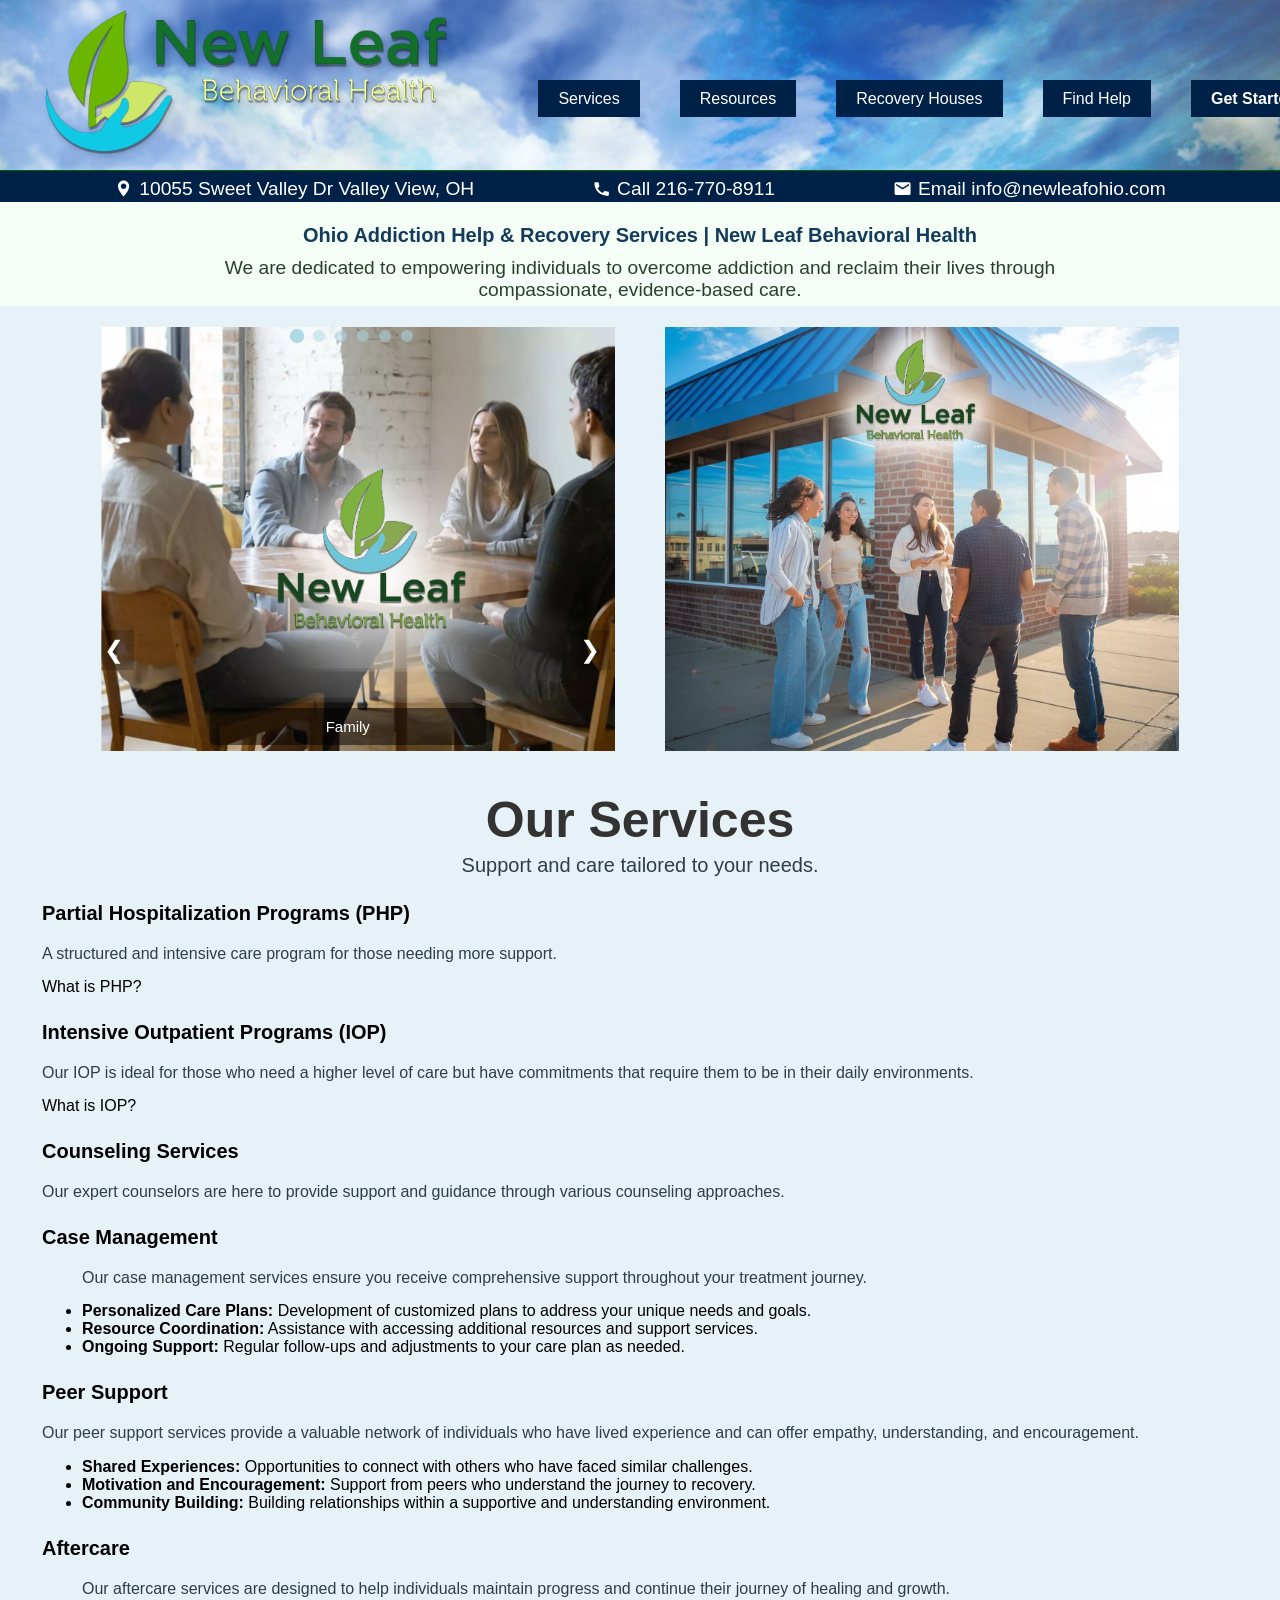
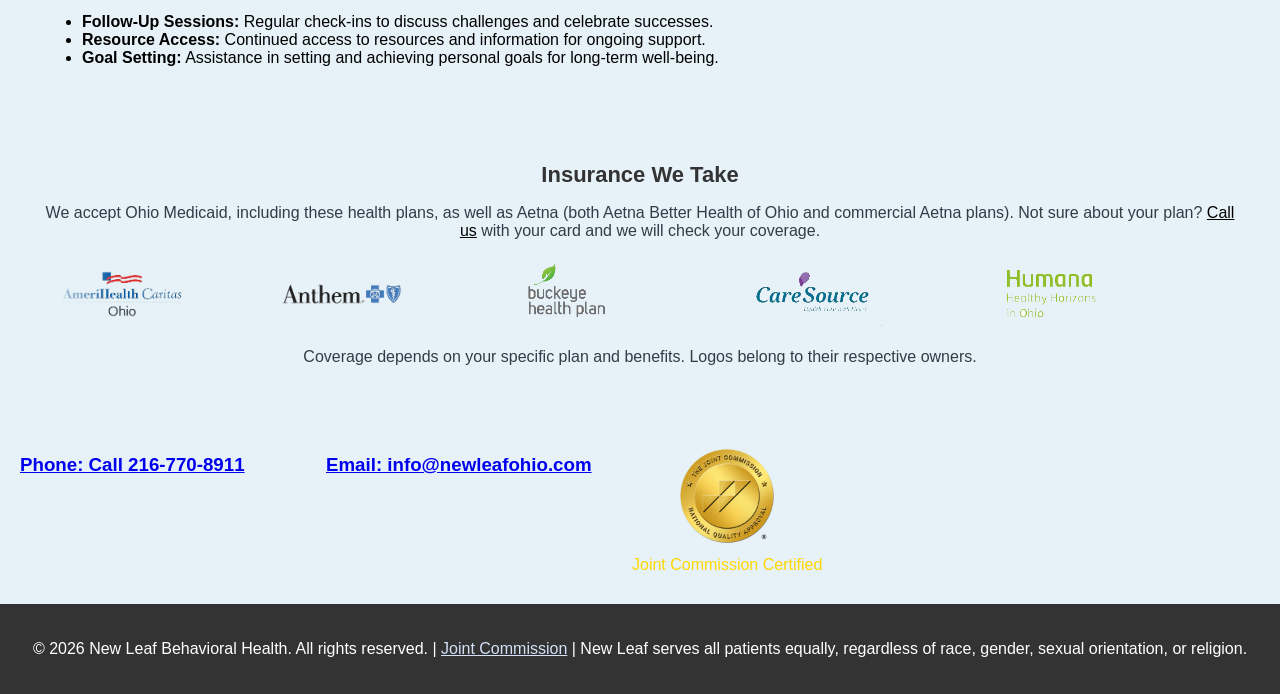
<file: index.html>
<!DOCTYPE html>
<html lang="en">
<head>

	<meta charset="UTF-8">
    <meta name="viewport" content="width=device-width, initial-scale=1.0">
    <title>New Leaf Behavioral Health – Addiction and Mental Health Support in Ohio</title>
	<meta name="description" content="New Leaf Behavioral Health offers compassionate addiction and mental health support in Ohio, including PHP, IOP, and counseling services.">
<meta name="keywords" content="Ohio addiction help, mental health treatment, PHP, IOP, drug recovery, Valley View rehab, New Leaf Behavioral Health, alcohol recovery">
<meta name="robots" content="index, follow">
	       <link rel="icon" href="favicon.png" type="image/png">
<link rel="stylesheet" href="style.css">
    <link rel="stylesheet" href="directory.css">

   

<script type="application/ld+json">
{
  "@context": "https://schema.org",
  "@type": "Organization",
  "name": "New Leaf Behavioral Health",
  "url": "https://newleafohio.com",
  "logo": "https://newleafohio.com/images/logo.png",
  "contactPoint": {
    "@type": "ContactPoint",
    "telephone": "+1-216-770-8911",
    "contactType": "Customer Service"
  },
  "address": {
    "@type": "PostalAddress",
    "streetAddress": "10055 Sweet Valley Dr, Unit 1",
    "addressLocality": "Valley View",
    "addressRegion": "OH",
    "postalCode": "44125",
    "addressCountry": "US"
  },
  "hasOfferCatalog": {
    "@type": "OfferCatalog",
    "name": "Behavioral Health Services",
    "itemListElement": [
      {
        "@type": "Offer",
        "itemOffered": {
          "@type": "Service",
          "name": "Partial Hospitalization Program (PHP)",
          "description": "Our Partial Hospitalization Program provides intensive outpatient care for individuals recovering from addiction and mental health issues in Valley View, OH."
        }
      },
      {
        "@type": "Offer",
        "itemOffered": {
          "@type": "Service",
          "name": "Intensive Outpatient Program (IOP)",
          "description": "Our Intensive Outpatient Program (IOP) offers flexible, evidence-based addiction treatment for individuals needing structured support while living at home in Ohio."
        }
      },
      {
        "@type": "Offer",
        "itemOffered": {
          "@type": "Service",
          "name": "Counseling Services",
          "description": "Our licensed counselors provide personalized mental health and addiction counseling to support emotional healing and long-term recovery in Ohio."
        }
      },
      {
        "@type": "Offer",
        "itemOffered": {
          "@type": "Service",
          "name": "Case Management",
          "description": "Our case managers help clients coordinate care, access community resources, and develop personalized treatment plans for successful recovery."
        }
      },
      {
        "@type": "Offer",
        "itemOffered": {
          "@type": "Service",
          "name": "Peer Support",
          "description": "Our peer support services connect clients with individuals who have lived experience and offer encouragement, accountability, and guidance throughout the recovery journey."
        }
      },
      {
        "@type": "Offer",
        "itemOffered": {
          "@type": "Service",
          "name": "Aftercare Services",
          "description": "Our aftercare services help individuals maintain their recovery with follow-up sessions, continued access to resources, and personalized goal-setting support."
        }
      }
    ]
  }
}
</script>


</head>
<body>
<div id="header"></div> <!-- Navbar/header_footer_javascript/html will load here -->
  
<div class="top">
  
       
	<div style="">       
<section class="intro-text">
  <h1>Ohio Addiction Help & Recovery Services | New Leaf Behavioral Health</h1>
  <p>We are dedicated to empowering individuals to overcome addiction and reclaim their lives through compassionate, evidence-based care.</p>
</section>
	</div>
</div>





<div class="carousel_container" id="picture">
  <div class="carousel">
    <div class="carousel-inner">
      <div class="carousel-item active">
        <img src="images/family.webp" alt="Staged photo of people in a group counseling session">
        <div class="carousel-caption">Family</div>
      </div>
      <div class="carousel-item">
        <img src="images/building.webp" alt="New Leaf Behavioral Health clinic building in Valley View OH">
        <div class="carousel-caption">New Leaf</div>
      </div>
      <div class="carousel-item">
        <img src="images/groupphp.webp" alt="Staged photos of a partial hospitalization group session">
        <div class="carousel-caption">PHP Group</div>
      </div>
      <div class="carousel-item">
        <img src="images/groupiop.webp" alt="Staged photos of an intensive outpatient group session">
        <div class="carousel-caption">IOP Group</div>
      </div>
      <div class="carousel-item">
        <img src="images/oneonone.webp" alt="Staged photo of a one-on-one counseling conversation">
        <div class="carousel-caption">One on One</div>
      </div>
      <div class="carousel-item">
        <img src="images/private.webp" alt="Staged photo of a private counseling conversation">
        <div class="carousel-caption">Private Session</div>
      </div>
      <div class="carousel-item">
        <img src="images/chris_tammy.webp" alt="Founders Tammy and Chris, dedicated to addiction recovery in Ohio">
        <div class="carousel-caption">Tammy & Chris</div>
      </div>
    </div> <!-- end .carousel-inner -->

    <button class="carousel-control prev" aria-label="Previous Slide">&#10094;</button>
    <button class="carousel-control next" aria-label="Next Slide">&#10095;</button>

    <div class="carousel-indicators">
      <button class="indicator active" aria-label="Slide 1" onclick="showSlide(0)"></button>
      <button class="indicator" aria-label="Slide 2" onclick="showSlide(1)"></button>
      <button class="indicator" aria-label="Slide 3" onclick="showSlide(2)"></button>
      <button class="indicator" aria-label="Slide 4" onclick="showSlide(3)"></button>
      <button class="indicator" aria-label="Slide 5" onclick="showSlide(4)"></button>
      <button class="indicator" aria-label="Slide 6" onclick="showSlide(5)"></button>
    </div>
  </div> <!-- end .carousel -->


<div class="extra_pic">
  <img src="images/sunny.webp" alt="Staged photo of people talking outside a building">
</div>
</div> <!-- end .carousel_container -->


<div class="full_width_section" id="Services">

<h1 style="text-align:center; margin-bottom: 0.1em; margin-top: 0.1em;font-size: 50px;">Our Services</h1>
<p style="text-align:center; margin-top: 0.1em; margin-top: 0.1em; font-size: 20px;">Support and care tailored to your needs.</p>

<div class="service">
    <h3>Partial Hospitalization Programs (PHP)</h3>
 <p>A structured and intensive care program for those needing more support.</p>
 <a href="whatis/php.html" class="what-is-link">What is PHP?</a>
 
</div>

<div class="service">
    <h3>Intensive Outpatient Programs (IOP)</h3>
        <p>Our IOP is ideal for those who need a higher level of care but have commitments that require them to be in their daily environments.</p>
    <a href="whatis/iop.html" class="what-is-link">What is IOP?</a>
   

 
</div>

<div class="service">
    <h3>Counseling Services</h3> 
        <p>Our expert counselors are here to provide support and guidance through various counseling approaches.</p>

</div>

<div class="service">
    <h3>Case Management</h3>
    <ul class="details" style="">
        <p>Our case management services ensure you receive comprehensive support throughout your treatment journey.</p>
        <li><strong>Personalized Care Plans:</strong> Development of customized plans to address your unique needs and goals.</li>
        <li><strong>Resource Coordination:</strong> Assistance with accessing additional resources and support services.</li>
        <li><strong>Ongoing Support:</strong> Regular follow-ups and adjustments to your care plan as needed.</li>
    </ul>
</div>

<div class="service">
    <h3>Peer Support</h3>
    <p>Our peer support services provide a valuable network of individuals who have lived experience and can offer empathy, understanding, and encouragement.</p>
    <ul class="details" style="">
        <li><strong>Shared Experiences:</strong> Opportunities to connect with others who have faced similar challenges.</li>
        <li><strong>Motivation and Encouragement:</strong> Support from peers who understand the journey to recovery.</li>
        <li><strong>Community Building:</strong> Building relationships within a supportive and understanding environment.</li>
    </ul>
</div>

<div class="service">
    <h3>Aftercare</h3>
    <ul class="details" style="">
        <p>Our aftercare services are designed to help individuals maintain progress and continue their journey of healing and growth.</p>
        <li><strong>Follow-Up Sessions:</strong> Regular check-ins to discuss challenges and celebrate successes.</li>
        <li><strong>Resource Access:</strong> Continued access to resources and information for ongoing support.</li>
        <li><strong>Goal Setting:</strong> Assistance in setting and achieving personal goals for long-term well-being.</li>
    </ul>
</div>



   </div>

<div class="full_width_section" id="Insurance">
<h2 style="text-align:center; margin-bottom: 0.2em;">Insurance We Take</h2>
<p style="text-align:center;">We accept Ohio Medicaid, including these health plans, as well as Aetna (both Aetna Better Health of Ohio and commercial Aetna plans). Not sure about your plan? <a href="tel:216-770-8911" style="text-decoration: underline;">Call us</a> with your card and we will check your coverage.</p>
<div class="ins-marquee">
  <div class="ins-track">
    <figure><img src="insurance/amerihealth-caritas-ohio.png" alt="AmeriHealth Caritas Ohio" loading="lazy"></figure>
    <figure><img src="insurance/anthem.png" alt="Anthem" loading="lazy"></figure>
    <figure><img src="insurance/buckeye-health-plan.png" alt="Buckeye Health Plan" loading="lazy"></figure>
    <figure><img src="insurance/caresource.png" alt="CareSource" loading="lazy"></figure>
    <figure><img src="insurance/humana-healthy-horizons-ohio.png" alt="Humana Healthy Horizons in Ohio" loading="lazy"></figure>
    <figure><img src="insurance/molina-healthcare.png" alt="Molina Healthcare" loading="lazy"></figure>
    <figure><img src="insurance/aetna.png" alt="Aetna" loading="lazy"></figure>
    <div class="ins-track-dup" aria-hidden="true">
      <figure><img src="insurance/amerihealth-caritas-ohio.png" alt="" loading="lazy"></figure>
      <figure><img src="insurance/anthem.png" alt="" loading="lazy"></figure>
      <figure><img src="insurance/buckeye-health-plan.png" alt="" loading="lazy"></figure>
      <figure><img src="insurance/caresource.png" alt="" loading="lazy"></figure>
      <figure><img src="insurance/humana-healthy-horizons-ohio.png" alt="" loading="lazy"></figure>
      <figure><img src="insurance/molina-healthcare.png" alt="" loading="lazy"></figure>
      <figure><img src="insurance/aetna.png" alt="" loading="lazy"></figure>
    </div>
  </div>
</div>
<p class="disclaimer" style="text-align:center;">Coverage depends on your specific plan and benefits. Logos belong to their respective owners.</p>
</div>

<div style="display: flex; flex-wrap: wrap; color: black;">
    <div style="margin: 5px 20px; min-width: 266px;">
        <h3>
            <a href="tel:216-770-8911" style="">Phone: Call 216-770-8911</a>
        </h3>	
    </div>
	
    <div style="margin: 5px 20px; min-width: 266px;">
        <h3>
            <a href="mailto:info@newleafohio.com" style="">Email: info@newleafohio.com</a>
        </h3>
    </div>

    <div style="display: inline-block; text-align: center; margin: 5px 20px 30px 20px;">
        <a rel="noopener noreferrer" href="https://www.jointcommission.org/" target="_blank" style="text-decoration: none; color: #FFD700;">
            <img src="images/joint.png" alt="The Joint Commission logo that links to the Joint Commission homepage" style="width: 100px; display: block; margin: 10px auto;" />
            <span style="color: #FFD700;">Joint Commission Certified</span>
        </a>
    </div>
</div>
<div id="footer"></div> <!-- Navbar will load here -->




<script src="header_footer.js" defer></script>
<script src="javascript/highlight.js" defer></script>
<script src="javascript/carosoul.js" defer></script>
<script src="javascript/mob_menu.js" defer></script>

</body>
</html>
</file>
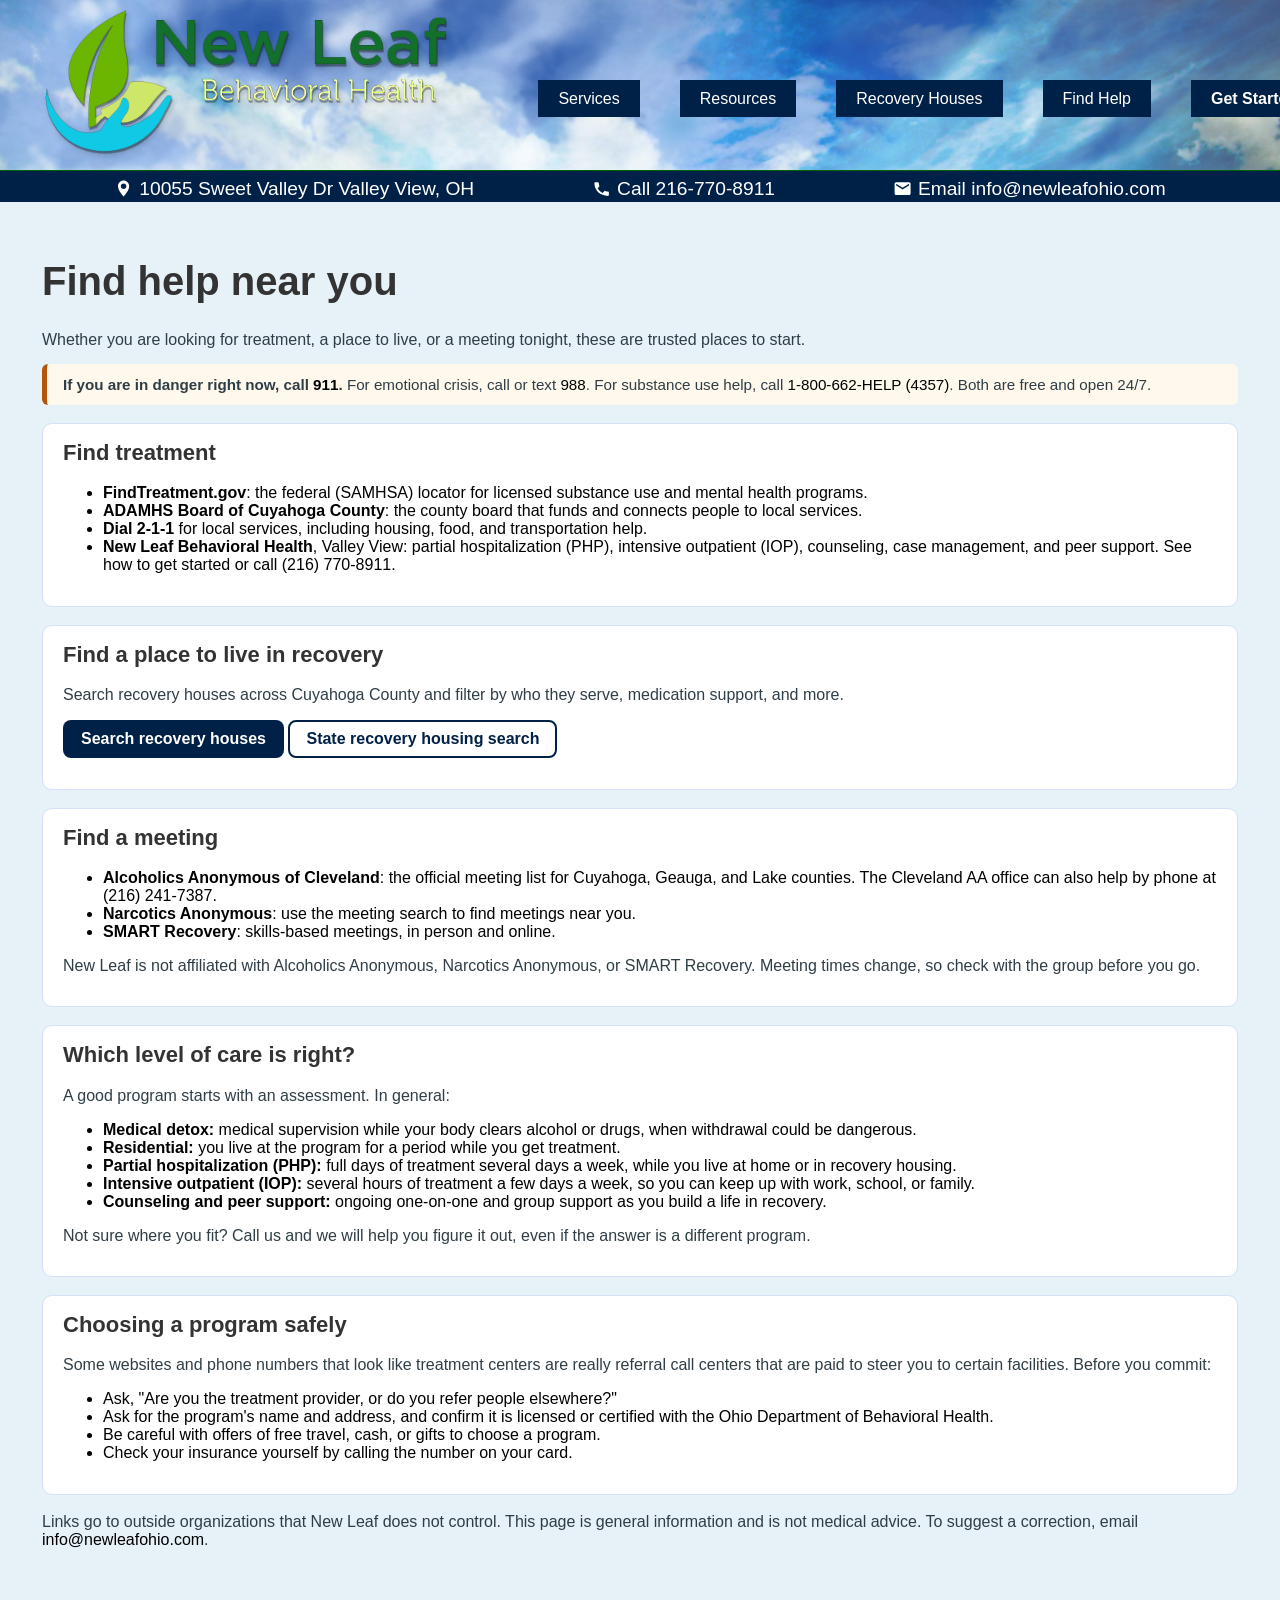
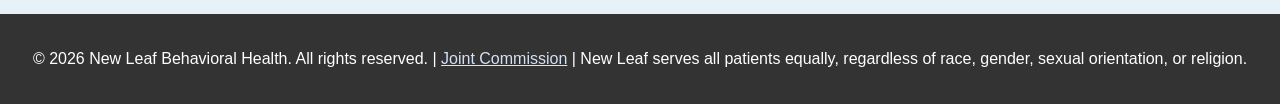
<file: find-help.html>
<!DOCTYPE html>
<html lang="en">
<head>
    <meta charset="UTF-8">
    <meta name="viewport" content="width=device-width, initial-scale=1.0">
    <title>Find Treatment and Recovery Help in Cleveland, Ohio | New Leaf Behavioral Health</title>
    <meta name="description" content="How to find addiction treatment, recovery housing, and AA and NA meetings in Cleveland and Cuyahoga County, Ohio, with official sources and tips for avoiding rehab referral scams.">
    <link rel="icon" href="favicon.png" type="image/png">
    <link rel="stylesheet" href="style.css">
    <link rel="stylesheet" href="directory.css">
</head>
<body>
<div id="header"></div>

<div class="full_width_section" id="FindHelp">
    <h1>Find help near you</h1>
    <p class="page-lead">Whether you are looking for treatment, a place to live, or a meeting tonight, these are trusted places to start.</p>

    <div class="dir-note warn">
        <strong>If you are in danger right now, call <a href="tel:911">911</a>.</strong>
        For emotional crisis, call or text <a href="tel:988">988</a>. For substance use help, call <a href="tel:1-800-662-4357">1-800-662-HELP (4357)</a>. Both are free and open 24/7.
    </div>

    <div class="panel">
        <h2>Find treatment</h2>
        <ul>
            <li><a href="https://findtreatment.gov" target="_blank" rel="noopener"><strong>FindTreatment.gov</strong></a>: the federal (SAMHSA) locator for licensed substance use and mental health programs.</li>
            <li><a href="https://www.adamhscc.org" target="_blank" rel="noopener"><strong>ADAMHS Board of Cuyahoga County</strong></a>: the county board that funds and connects people to local services.</li>
            <li><strong>Dial 2-1-1</strong> for local services, including housing, food, and transportation help.</li>
            <li><strong>New Leaf Behavioral Health</strong>, Valley View: partial hospitalization (PHP), intensive outpatient (IOP), counseling, case management, and peer support. <a href="get-started.html">See how to get started</a> or call <a href="tel:216-770-8911">(216) 770-8911</a>.</li>
        </ul>
    </div>

    <div class="panel">
        <h2>Find a place to live in recovery</h2>
        <p>Search recovery houses across Cuyahoga County and filter by who they serve, medication support, and more.</p>
        <p><a class="btn" href="recovery-houses.html">Search recovery houses</a>
        <a class="btn ghost" href="https://rhsearch.mha.ohio.gov/" target="_blank" rel="noopener">State recovery housing search</a></p>
    </div>

    <div class="panel">
        <h2>Find a meeting</h2>
        <ul>
            <li><a href="https://www.aacle.org/find-a-meeting/" target="_blank" rel="noopener"><strong>Alcoholics Anonymous of Cleveland</strong></a>: the official meeting list for Cuyahoga, Geauga, and Lake counties. The Cleveland AA office can also help by phone at (216) 241-7387.</li>
            <li><a href="https://www.na.org" target="_blank" rel="noopener"><strong>Narcotics Anonymous</strong></a>: use the meeting search to find meetings near you.</li>
            <li><a href="https://www.smartrecovery.org" target="_blank" rel="noopener"><strong>SMART Recovery</strong></a>: skills-based meetings, in person and online.</li>
        </ul>
        <p class="disclaimer">New Leaf is not affiliated with Alcoholics Anonymous, Narcotics Anonymous, or SMART Recovery. Meeting times change, so check with the group before you go.</p>
    </div>

    <div class="panel">
        <h2>Which level of care is right?</h2>
        <p>A good program starts with an assessment. In general:</p>
        <ul>
            <li><strong>Medical detox:</strong> medical supervision while your body clears alcohol or drugs, when withdrawal could be dangerous.</li>
            <li><strong>Residential:</strong> you live at the program for a period while you get treatment.</li>
            <li><a href="whatis/php.html"><strong>Partial hospitalization (PHP):</strong></a> full days of treatment several days a week, while you live at home or in recovery housing.</li>
            <li><a href="whatis/iop.html"><strong>Intensive outpatient (IOP):</strong></a> several hours of treatment a few days a week, so you can keep up with work, school, or family.</li>
            <li><strong>Counseling and peer support:</strong> ongoing one-on-one and group support as you build a life in recovery.</li>
        </ul>
        <p>Not sure where you fit? Call us and we will help you figure it out, even if the answer is a different program.</p>
    </div>

    <div class="panel">
        <h2>Choosing a program safely</h2>
        <p>Some websites and phone numbers that look like treatment centers are really referral call centers that are paid to steer you to certain facilities. Before you commit:</p>
        <ul>
            <li>Ask, "Are you the treatment provider, or do you refer people elsewhere?"</li>
            <li>Ask for the program's name and address, and confirm it is licensed or certified with the Ohio Department of Behavioral Health.</li>
            <li>Be careful with offers of free travel, cash, or gifts to choose a program.</li>
            <li>Check your insurance yourself by calling the number on your card.</li>
        </ul>
    </div>

    <p class="disclaimer">Links go to outside organizations that New Leaf does not control. This page is general information and is not medical advice. To suggest a correction, email <a href="mailto:info@newleafohio.com">info@newleafohio.com</a>.</p>
</div>

<div id="footer"></div>
<script src="header_footer.js" defer></script>
<script src="javascript/highlight.js" defer></script>
<script src="javascript/mob_menu.js" defer></script>
</body>
</html>
</file>
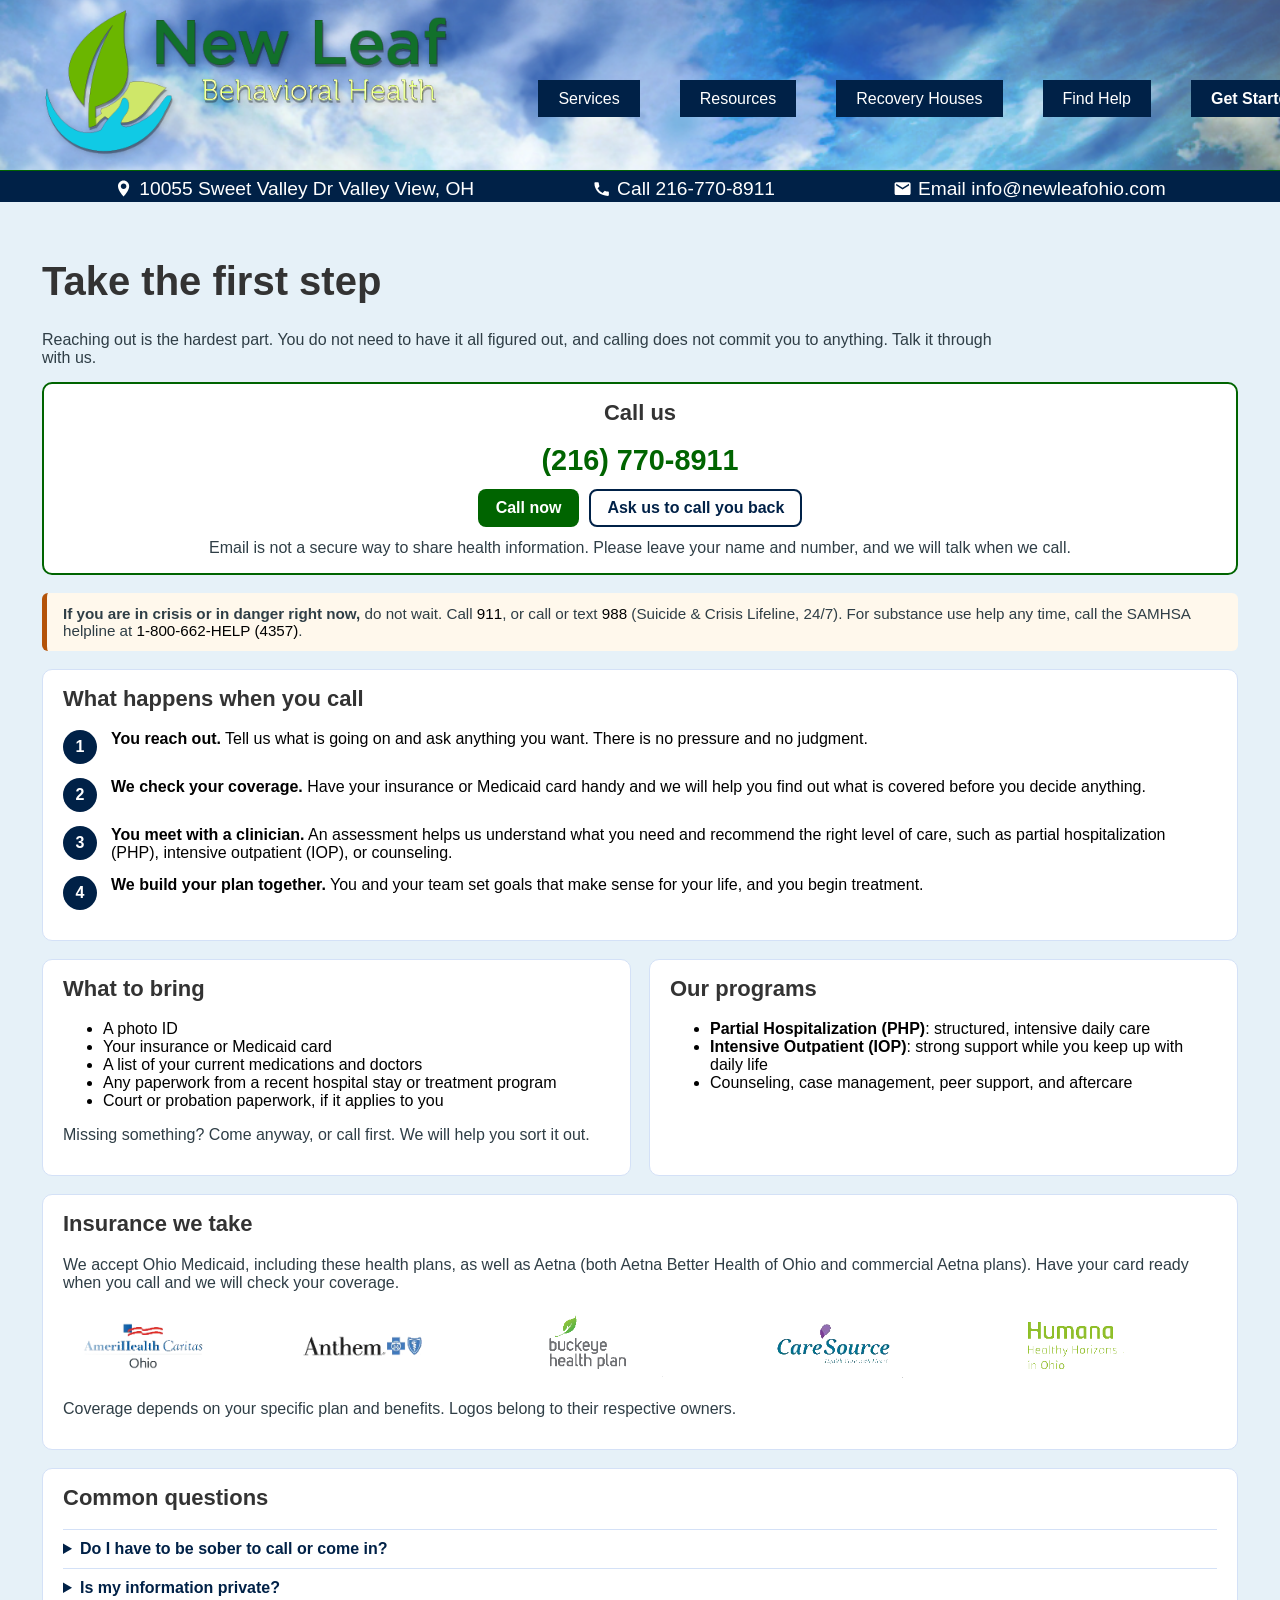
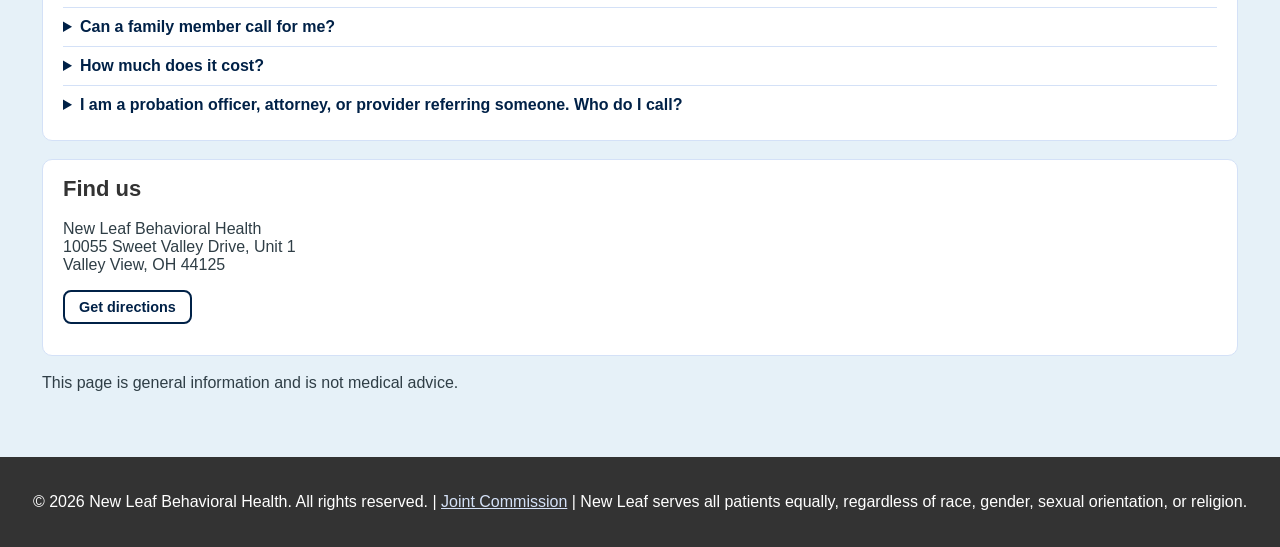
<file: get-started.html>
<!DOCTYPE html>
<html lang="en">
<head>
    <meta charset="UTF-8">
    <meta name="viewport" content="width=device-width, initial-scale=1.0">
    <title>Get Started | New Leaf Behavioral Health, Valley View, Ohio</title>
    <meta name="description" content="Ready to start treatment? Call New Leaf Behavioral Health in Valley View, Ohio at (216) 770-8911. Learn what happens when you call, what to bring, and how we protect your privacy.">
    <link rel="icon" href="favicon.png" type="image/png">
    <link rel="stylesheet" href="style.css">
    <link rel="stylesheet" href="directory.css">
</head>
<body>
<div id="header"></div>

<div class="full_width_section" id="GetStarted">
    <h1>Take the first step</h1>
    <p class="page-lead">Reaching out is the hardest part. You do not need to have it all figured out, and calling does not commit you to anything. Talk it through with us.</p>

    <div class="panel cta-panel">
        <h2>Call us</h2>
        <div class="cta-phone"><a href="tel:216-770-8911" style="color:#006400;">(216) 770-8911</a></div>
        <div class="cta-row">
            <a class="btn call" href="tel:216-770-8911">Call now</a>
            <a class="btn ghost" href="mailto:info@newleafohio.com?subject=Please%20call%20me%20back&amp;body=Please%20call%20me%20back.%0D%0A%0D%0AMy%20name%3A%20%0D%0AMy%20phone%20number%3A%20%0D%0ABest%20time%20to%20reach%20me%3A%20%0D%0A%0D%0A(Please%20do%20not%20include%20health%20details%20in%20this%20email.)">Ask us to call you back</a>
        </div>
        <p class="disclaimer" style="margin:12px 0 0;">Email is not a secure way to share health information. Please leave your name and number, and we will talk when we call.</p>
    </div>

    <!--
        "Speed up your visit" online-intake panel is intentionally NOT in
        this static HTML -- see the script at the bottom of this page. It's
        built and inserted by JavaScript only after a key-sequence "cheat
        code" is entered, so a search engine (which reads this file as-is
        and doesn't type key sequences) never sees or indexes this text,
        and a normal visitor scrolling the page never sees the panel either.
        Points at the real production kiosk page at staff.newleafohio.com.
    -->
    <div id="nlbh-hidden-intake-slot"></div>

    <div class="dir-note warn">
        <strong>If you are in crisis or in danger right now,</strong> do not wait. Call <a href="tel:911">911</a>, or call or text <a href="tel:988">988</a> (Suicide &amp; Crisis Lifeline, 24/7). For substance use help any time, call the SAMHSA helpline at <a href="tel:1-800-662-4357">1-800-662-HELP (4357)</a>.
    </div>

    <div class="panel">
        <h2>What happens when you call</h2>
        <ol class="steps">
            <li><strong>You reach out.</strong> Tell us what is going on and ask anything you want. There is no pressure and no judgment.</li>
            <li><strong>We check your coverage.</strong> Have your insurance or Medicaid card handy and we will help you find out what is covered before you decide anything.</li>
            <li><strong>You meet with a clinician.</strong> An assessment helps us understand what you need and recommend the right level of care, such as partial hospitalization (PHP), intensive outpatient (IOP), or counseling.</li>
            <li><strong>We build your plan together.</strong> You and your team set goals that make sense for your life, and you begin treatment.</li>
        </ol>
    </div>

    <div class="two-col">
        <div class="panel">
            <h2>What to bring</h2>
            <ul>
                <li>A photo ID</li>
                <li>Your insurance or Medicaid card</li>
                <li>A list of your current medications and doctors</li>
                <li>Any paperwork from a recent hospital stay or treatment program</li>
                <li>Court or probation paperwork, if it applies to you</li>
            </ul>
            <p class="disclaimer">Missing something? Come anyway, or call first. We will help you sort it out.</p>
        </div>
        <div class="panel">
            <h2>Our programs</h2>
            <ul>
                <li><a href="whatis/php.html"><strong>Partial Hospitalization (PHP)</strong></a>: structured, intensive daily care</li>
                <li><a href="whatis/iop.html"><strong>Intensive Outpatient (IOP)</strong></a>: strong support while you keep up with daily life</li>
                <li>Counseling, case management, peer support, and aftercare</li>
            </ul>
        </div>
    </div>

    <div class="panel">
        <h2>Insurance we take</h2>
        <p>We accept Ohio Medicaid, including these health plans, as well as Aetna (both Aetna Better Health of Ohio and commercial Aetna plans). Have your card ready when you call and we will check your coverage.</p>
        <div class="ins-marquee">
          <div class="ins-track">
            <figure><img src="insurance/amerihealth-caritas-ohio.png" alt="AmeriHealth Caritas Ohio" loading="lazy"></figure>
            <figure><img src="insurance/anthem.png" alt="Anthem" loading="lazy"></figure>
            <figure><img src="insurance/buckeye-health-plan.png" alt="Buckeye Health Plan" loading="lazy"></figure>
            <figure><img src="insurance/caresource.png" alt="CareSource" loading="lazy"></figure>
            <figure><img src="insurance/humana-healthy-horizons-ohio.png" alt="Humana Healthy Horizons in Ohio" loading="lazy"></figure>
            <figure><img src="insurance/molina-healthcare.png" alt="Molina Healthcare" loading="lazy"></figure>
            <figure><img src="insurance/aetna.png" alt="Aetna" loading="lazy"></figure>
            <div class="ins-track-dup" aria-hidden="true">
              <figure><img src="insurance/amerihealth-caritas-ohio.png" alt="" loading="lazy"></figure>
              <figure><img src="insurance/anthem.png" alt="" loading="lazy"></figure>
              <figure><img src="insurance/buckeye-health-plan.png" alt="" loading="lazy"></figure>
              <figure><img src="insurance/caresource.png" alt="" loading="lazy"></figure>
              <figure><img src="insurance/humana-healthy-horizons-ohio.png" alt="" loading="lazy"></figure>
              <figure><img src="insurance/molina-healthcare.png" alt="" loading="lazy"></figure>
              <figure><img src="insurance/aetna.png" alt="" loading="lazy"></figure>
            </div>
          </div>
        </div>
        <p class="disclaimer">Coverage depends on your specific plan and benefits. Logos belong to their respective owners.</p>
    </div>

    <div class="panel">
        <h2>Common questions</h2>
        <details class="faq">
            <summary>Do I have to be sober to call or come in?</summary>
            <p>No. You do not have to be sober or feel ready to call. If you need medical detox first, we will help you find the right place to start.</p>
        </details>
        <details class="faq">
            <summary>Is my information private?</summary>
            <p>Yes. Your treatment records are protected by federal privacy laws, including HIPAA and 42 CFR Part 2 (the substance use treatment confidentiality rule). We share information only with your written permission, except where the law requires otherwise.</p>
        </details>
        <details class="faq">
            <summary>Can a family member call for me?</summary>
            <p>Yes. Family and friends are welcome to call and ask how treatment works. Without your written permission, we cannot share any information about you, or even confirm that you are a client.</p>
        </details>
        <details class="faq">
            <summary>How much does it cost?</summary>
            <p>It depends on your coverage. Call us with your insurance or Medicaid card and we will tell you what to expect before you commit to anything.</p>
        </details>
        <details class="faq">
            <summary>I am a probation officer, attorney, or provider referring someone. Who do I call?</summary>
            <p>Call the same number, (216) 770-8911, or email <a href="mailto:info@newleafohio.com">info@newleafohio.com</a>.</p>
        </details>
    </div>

    <div class="panel">
        <h2>Find us</h2>
        <p>New Leaf Behavioral Health<br>10055 Sweet Valley Drive, Unit 1<br>Valley View, OH 44125</p>
        <p><a class="btn ghost small" href="https://www.google.com/maps/search/?api=1&amp;query=10055+Sweet+Valley+Drive+Unit+1+Valley+View+OH+44125" target="_blank" rel="noopener">Get directions</a></p>
    </div>

    <p class="disclaimer">This page is general information and is not medical advice.</p>
</div>

<div id="footer"></div>
<script src="header_footer.js" defer></script>
<script src="javascript/highlight.js" defer></script>
<script src="javascript/mob_menu.js" defer></script>
<script src="javascript/hidden-intake-panel.js" defer></script>
</body>
</html>
</file>
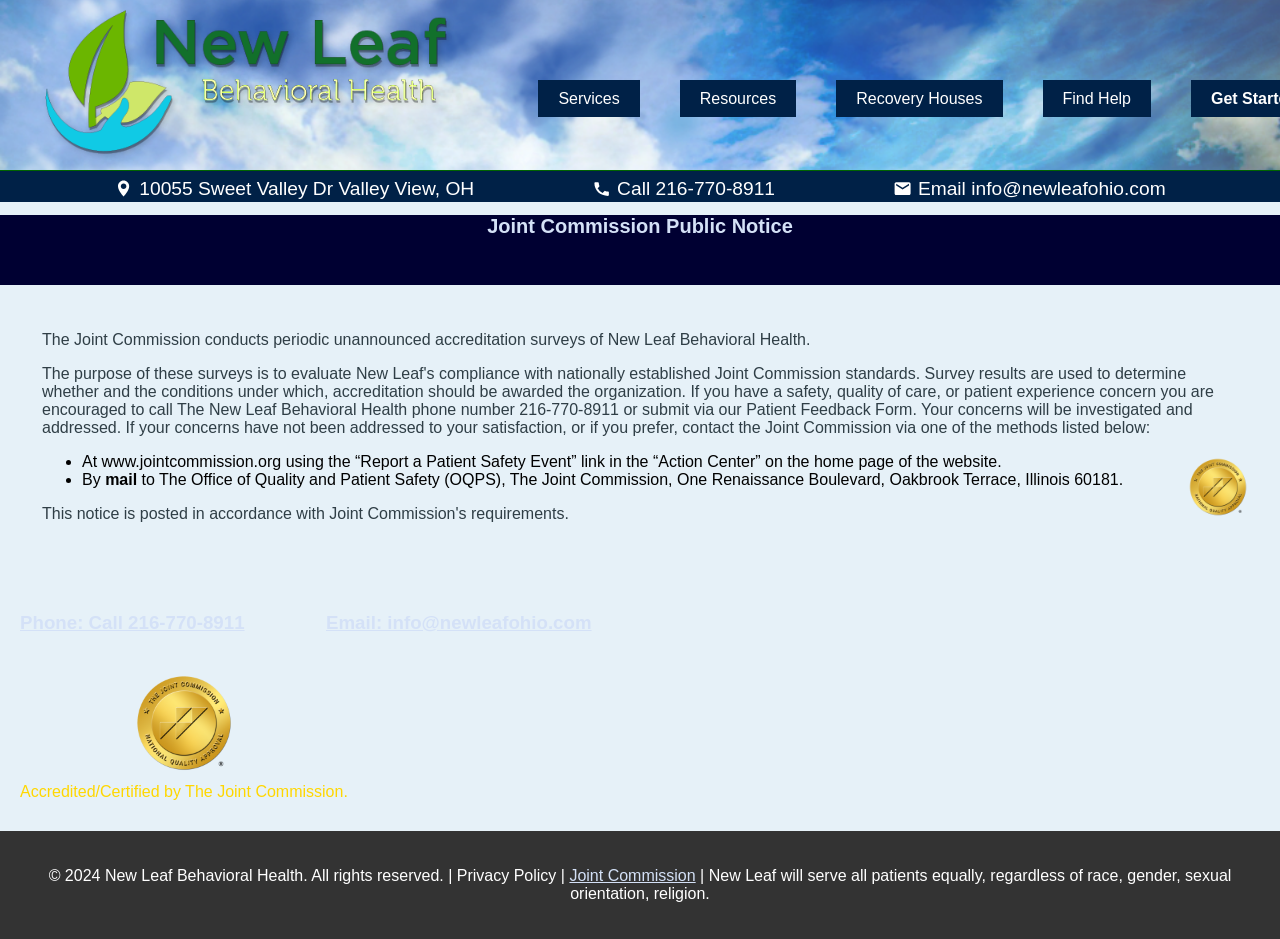
<file: public_notice_joint_commission.html>
<!DOCTYPE html>
<html lang="en">
<head>

	<meta charset="UTF-8">
    <meta name="viewport" content="width=device-width, initial-scale=1.0">
    <title>Joint Commission Public Notice  -  New Leaf Behavioral Health</title>
	       <link rel="icon" href="favicon.png" type="image/png">
<link rel="stylesheet" href="style.css">
   
</head>
<body>
	<div id="header"></div> <!-- Navbar/header_footer_javascript/html will load here -->


	<div class="top" style="height:70px;">

			<h1 style="">
				Joint Commission Public Notice 
			
			</h1>
		
		
	
	</div>
			<div class="full_width_section" id="services">
<p>The Joint Commission conducts periodic unannounced accreditation surveys of New Leaf Behavioral Health.
</p>
<p>
The purpose of these surveys is to evaluate New Leaf's compliance with nationally established Joint Commission standards. Survey results are used to determine whether and the conditions under which, accreditation should be awarded the organization.

If you have a safety, quality of care, or patient experience concern you are encouraged to call The New Leaf Behavioral Health phone number 216-770-8911 or submit via our Patient Feedback Form. Your concerns will be investigated and addressed.

If your concerns have not been addressed to your satisfaction, or if you prefer, contact the Joint Commission via one of the methods listed below:	<div style="display: inline-block; text-align: center; margin: 5px 20px; float:right; width:30px;">
					<a rel="noopener noreferrer" href="https://www.jointcommission.org/" target="_blank" style="text-decoration: none; color: #FFD700;">
						<img src="images/joint.png" alt="The Joint Commission logo that links to the Joint Commission homepage" style="width: 60px; display: inline-block; margin: 0 auto;" />
					</a>
			</div>
</P>

 <ul>
            <li> At <a href="https://www.jointcommission.org" target="_blank"> www.jointcommission.org </a> using the “Report a Patient Safety Event” link in the “Action Center” on the home page of the website. 
</li>
            <li>By <strong>mail</strong> to The Office of Quality and Patient Safety (OQPS), The Joint Commission, One Renaissance Boulevard, Oakbrook Terrace, Illinois 60181.
</li>
            

        </ul>
		<p>
		This notice is posted in accordance with Joint Commission's requirements.
		</P>
			</div>
	<div style="display: flex; flex-wrap: wrap; color: #d4e1f7; width:100%;">
		<div style="margin: 5px 20px; min-width: 266px;">
        <h3>
            <a href="tel:216-770-8911" style="color: #d4e1f7;">Phone: Call 216-770-8911</a>
        </h3>	
		</div>
	
    <div style="margin: 5px 20px; min-width: 266px;">
        <h3>
            <a href="mailto:info@newleafohio.com" style="color: #d4e1f7;">Email: info@newleafohio.com</a>
        </h3>
    </div>


	</div>

    <div style="display: inline-block; text-align: center; margin: 5px 20px 30px 20px;">
        <a rel="noopener noreferrer" href="https://www.jointcommission.org/" target="_blank" style="text-decoration: none; color: #FFD700;">
            <img src="images/joint.png" alt="The Joint Commission logo that links to the Joint Commission homepage" style="width: 100px; display: block; margin: 10px auto;" />
            <span style="color: #FFD700;">Accredited/Certified by The Joint Commission.</span>
        </a>
    </div>

<footer>
    <p>&copy 2024 New Leaf Behavioral Health. All rights reserved. | Privacy Policy | <a href="public_notice_joint_commission.html" style="color: #d4e1f7;">Joint Commission</a> | New Leaf will serve all patients equally, regardless of race, gender, sexual orientation, religion.</p>
  <!--  <p>Articles & Insights | Glossary of Addiction Terms | Recovery Resources</p> --> 
</footer>


</body>
<script src="header_footer.js" defer></script>

<script src="javascript/highlight.js" defer></script>
<script src="javascript/carosoul.js" defer></script>
<script src="javascript/mob_menu.js" defer></script>
</html>
</file>
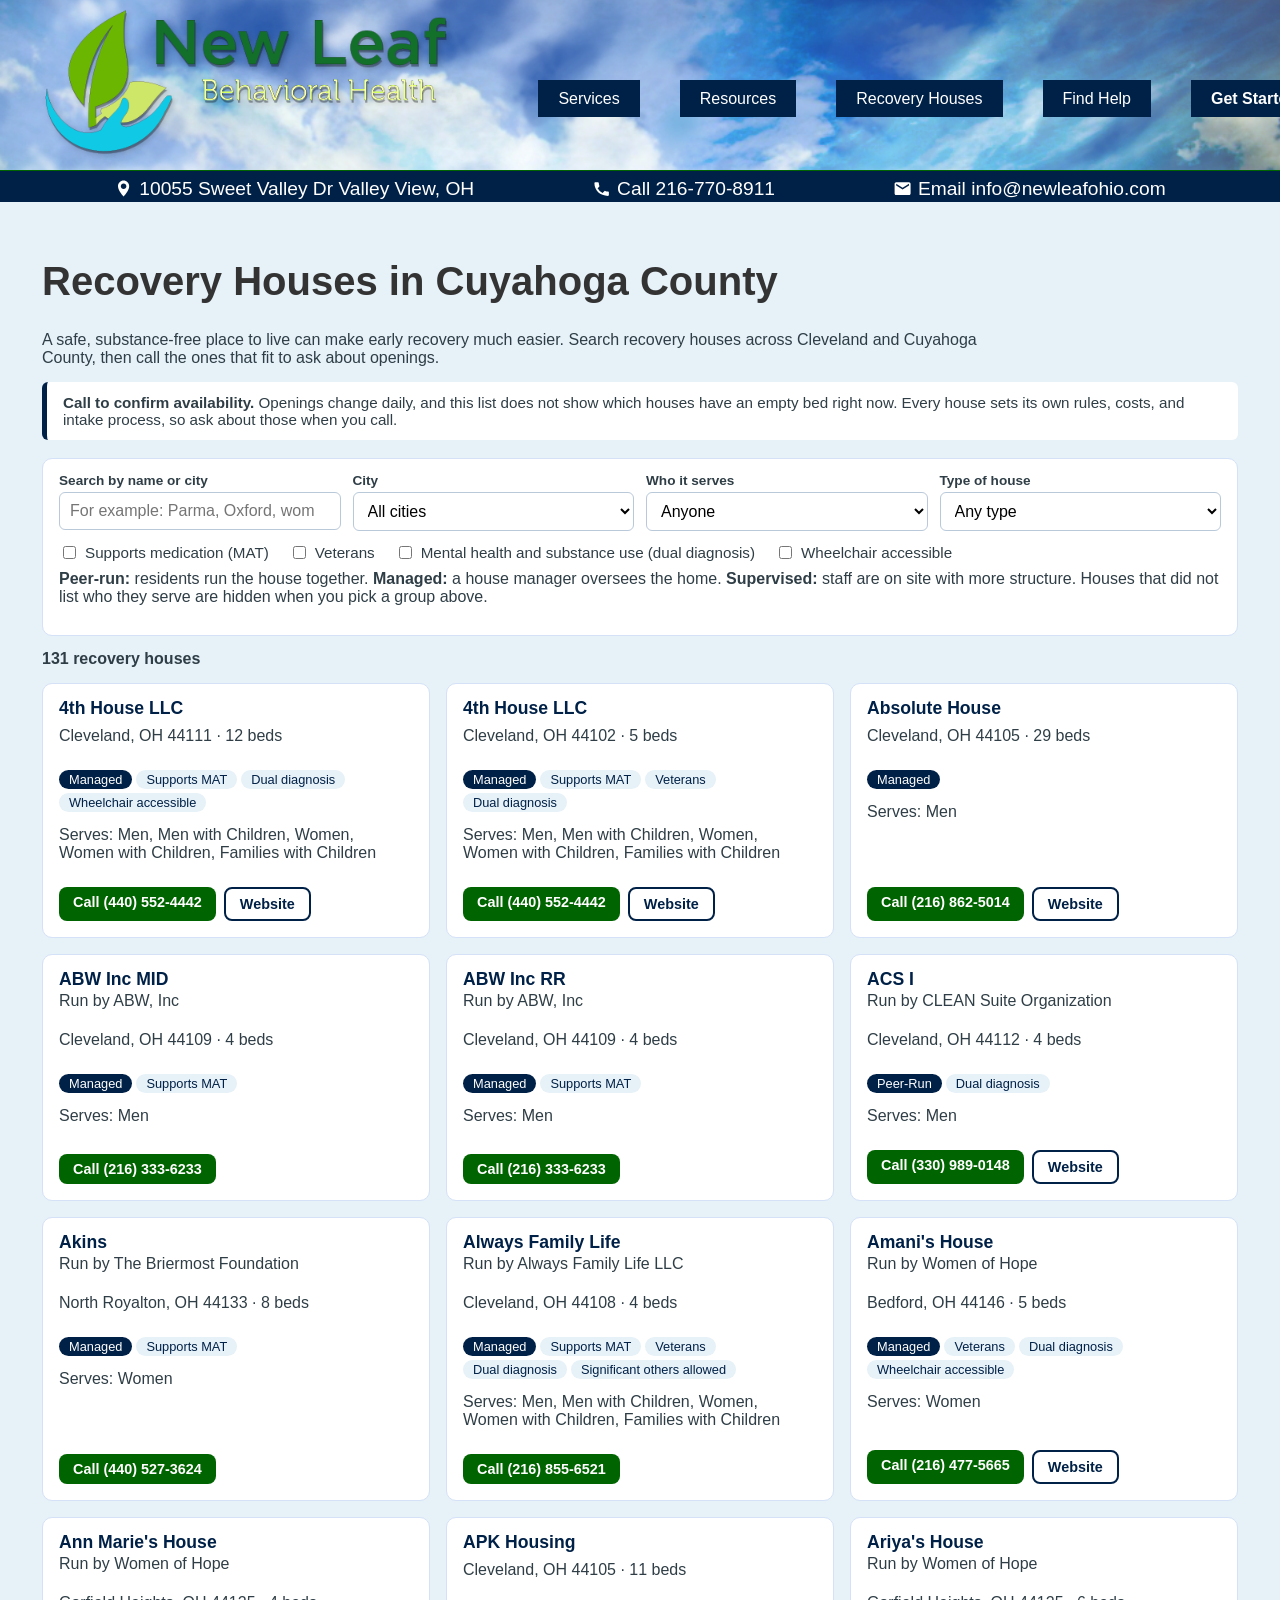
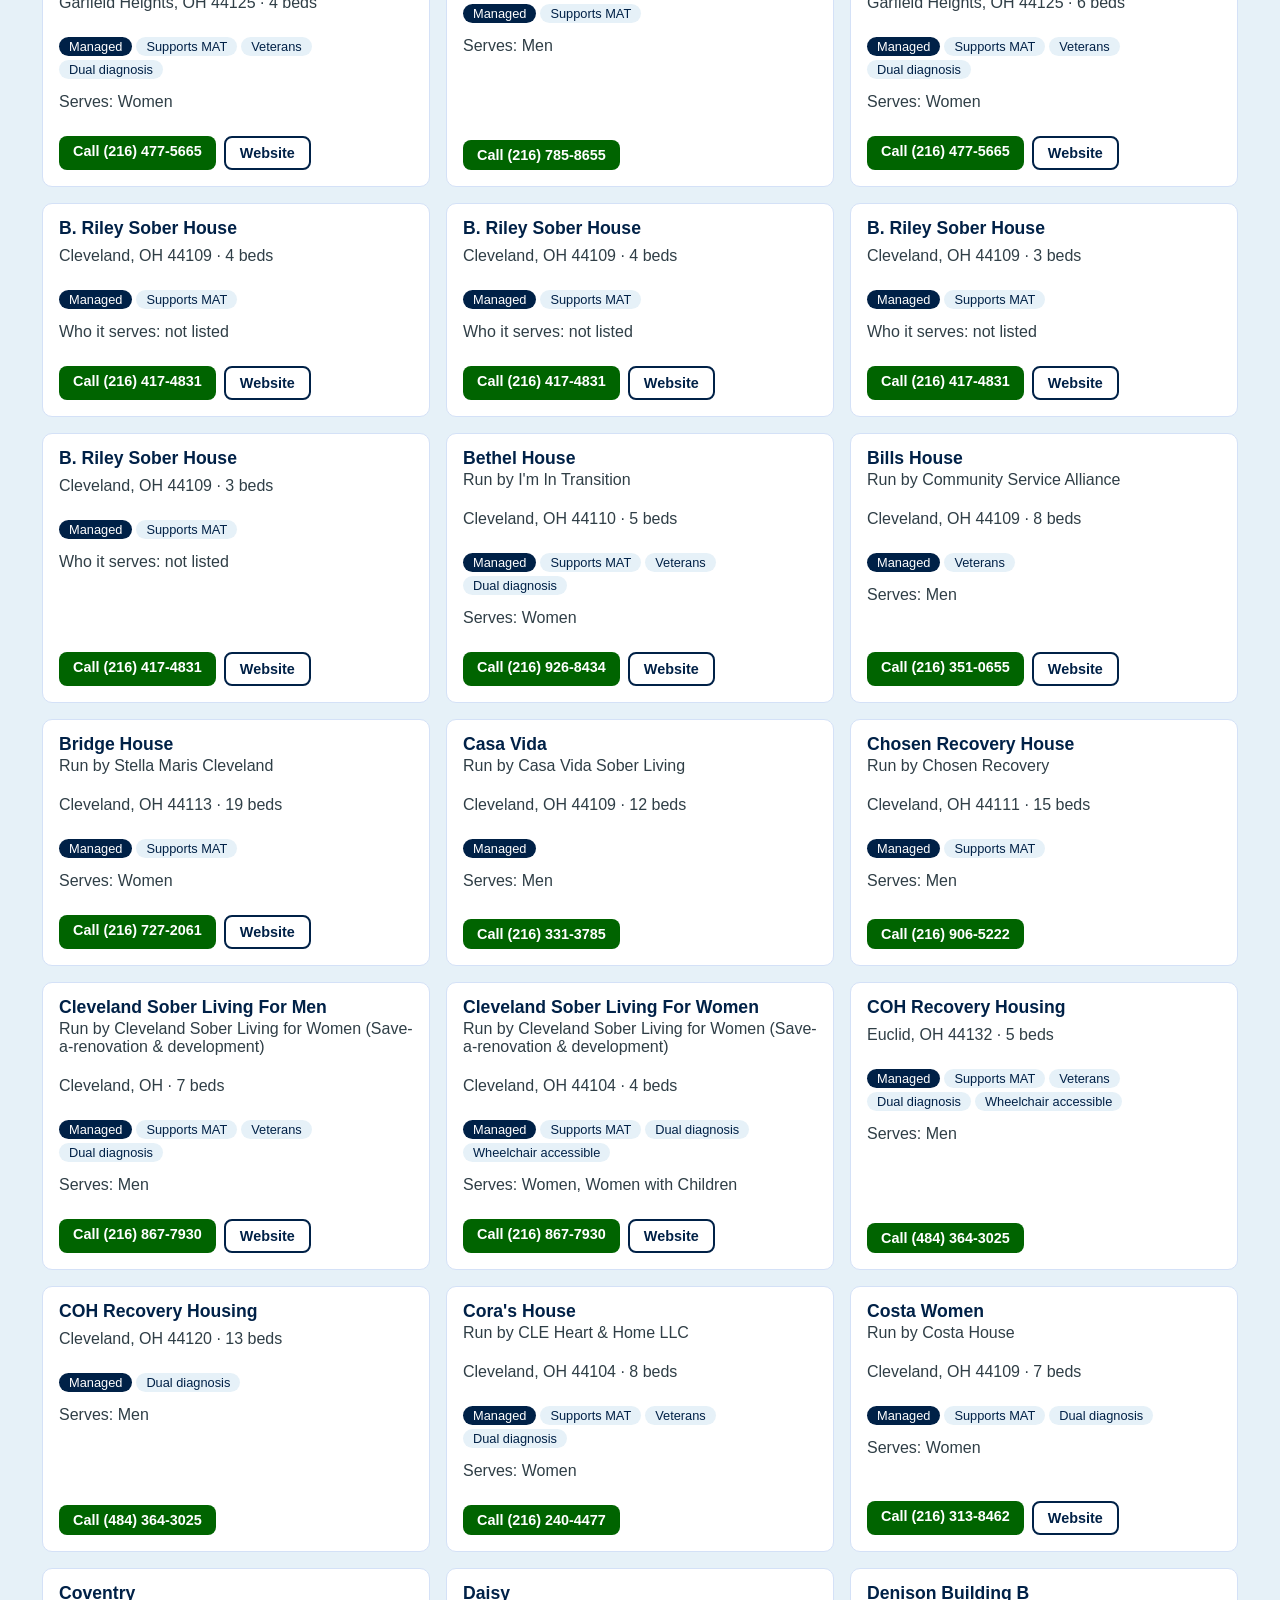
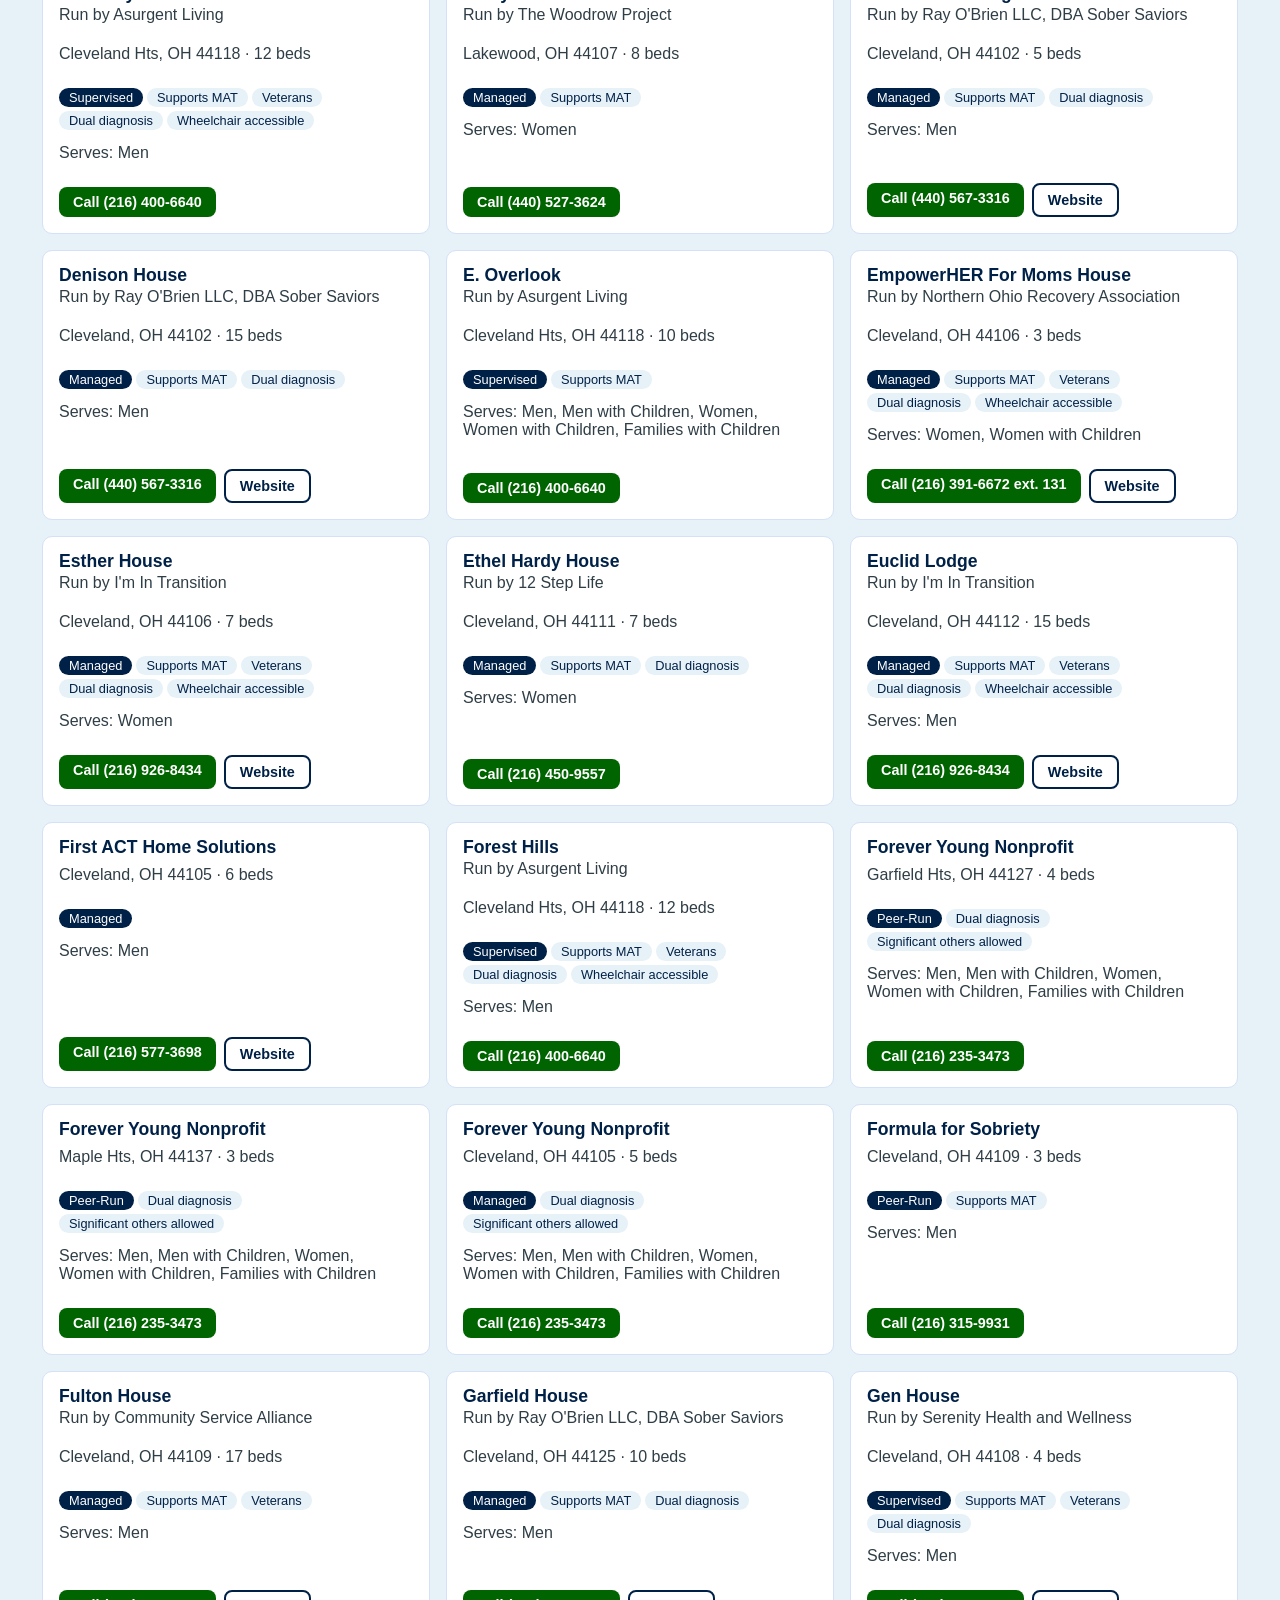
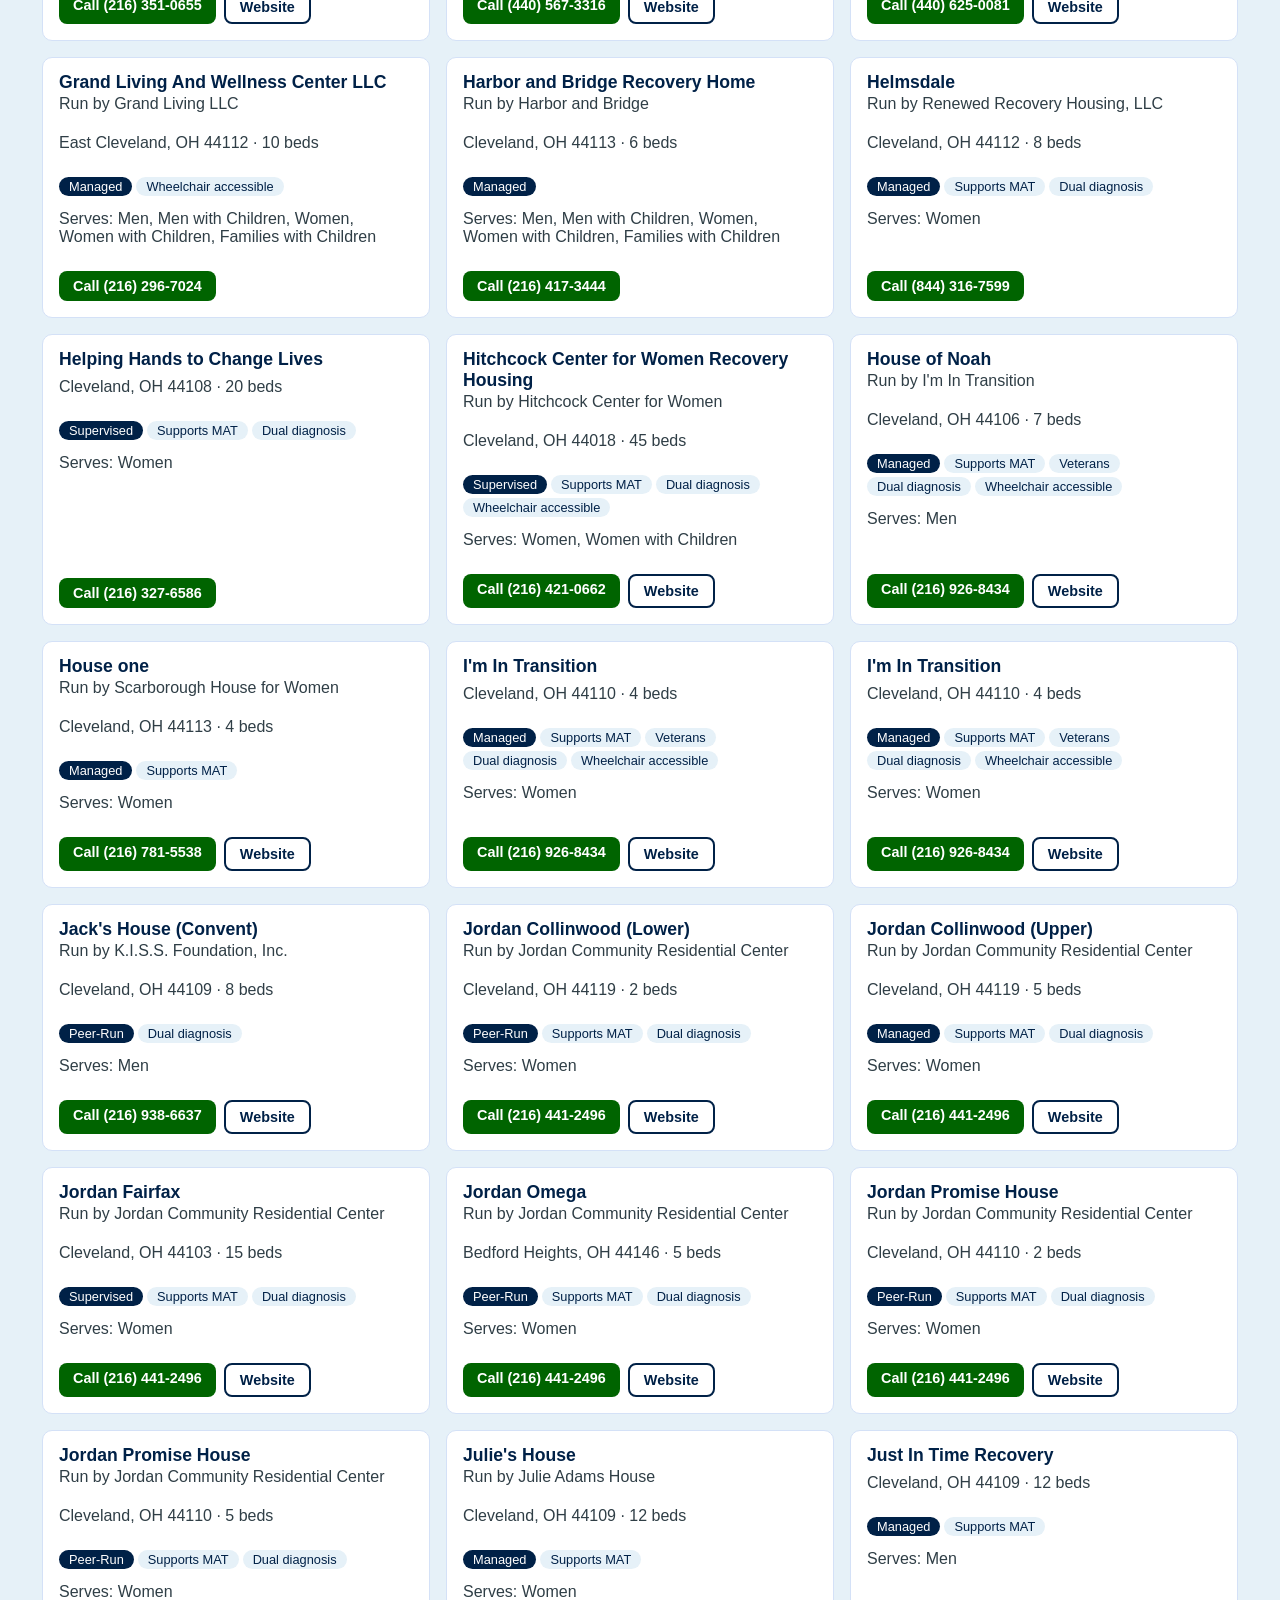
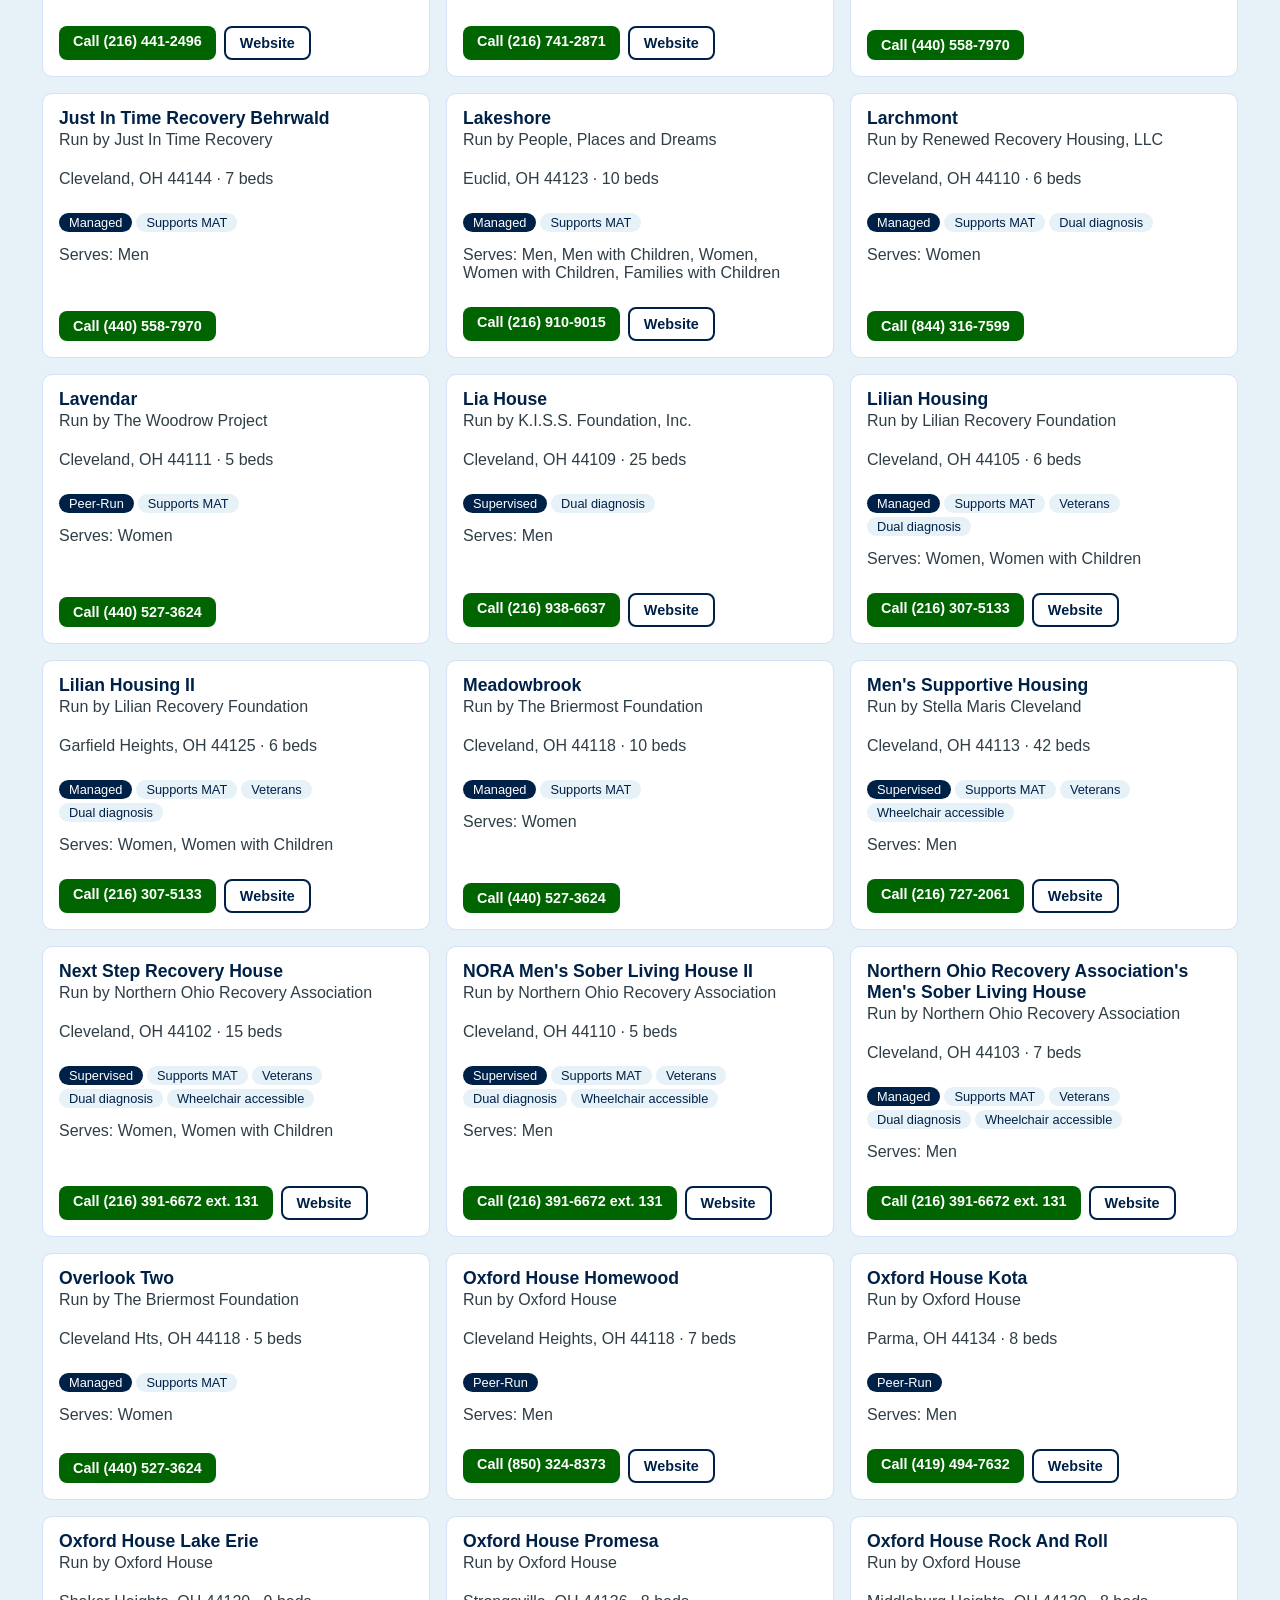
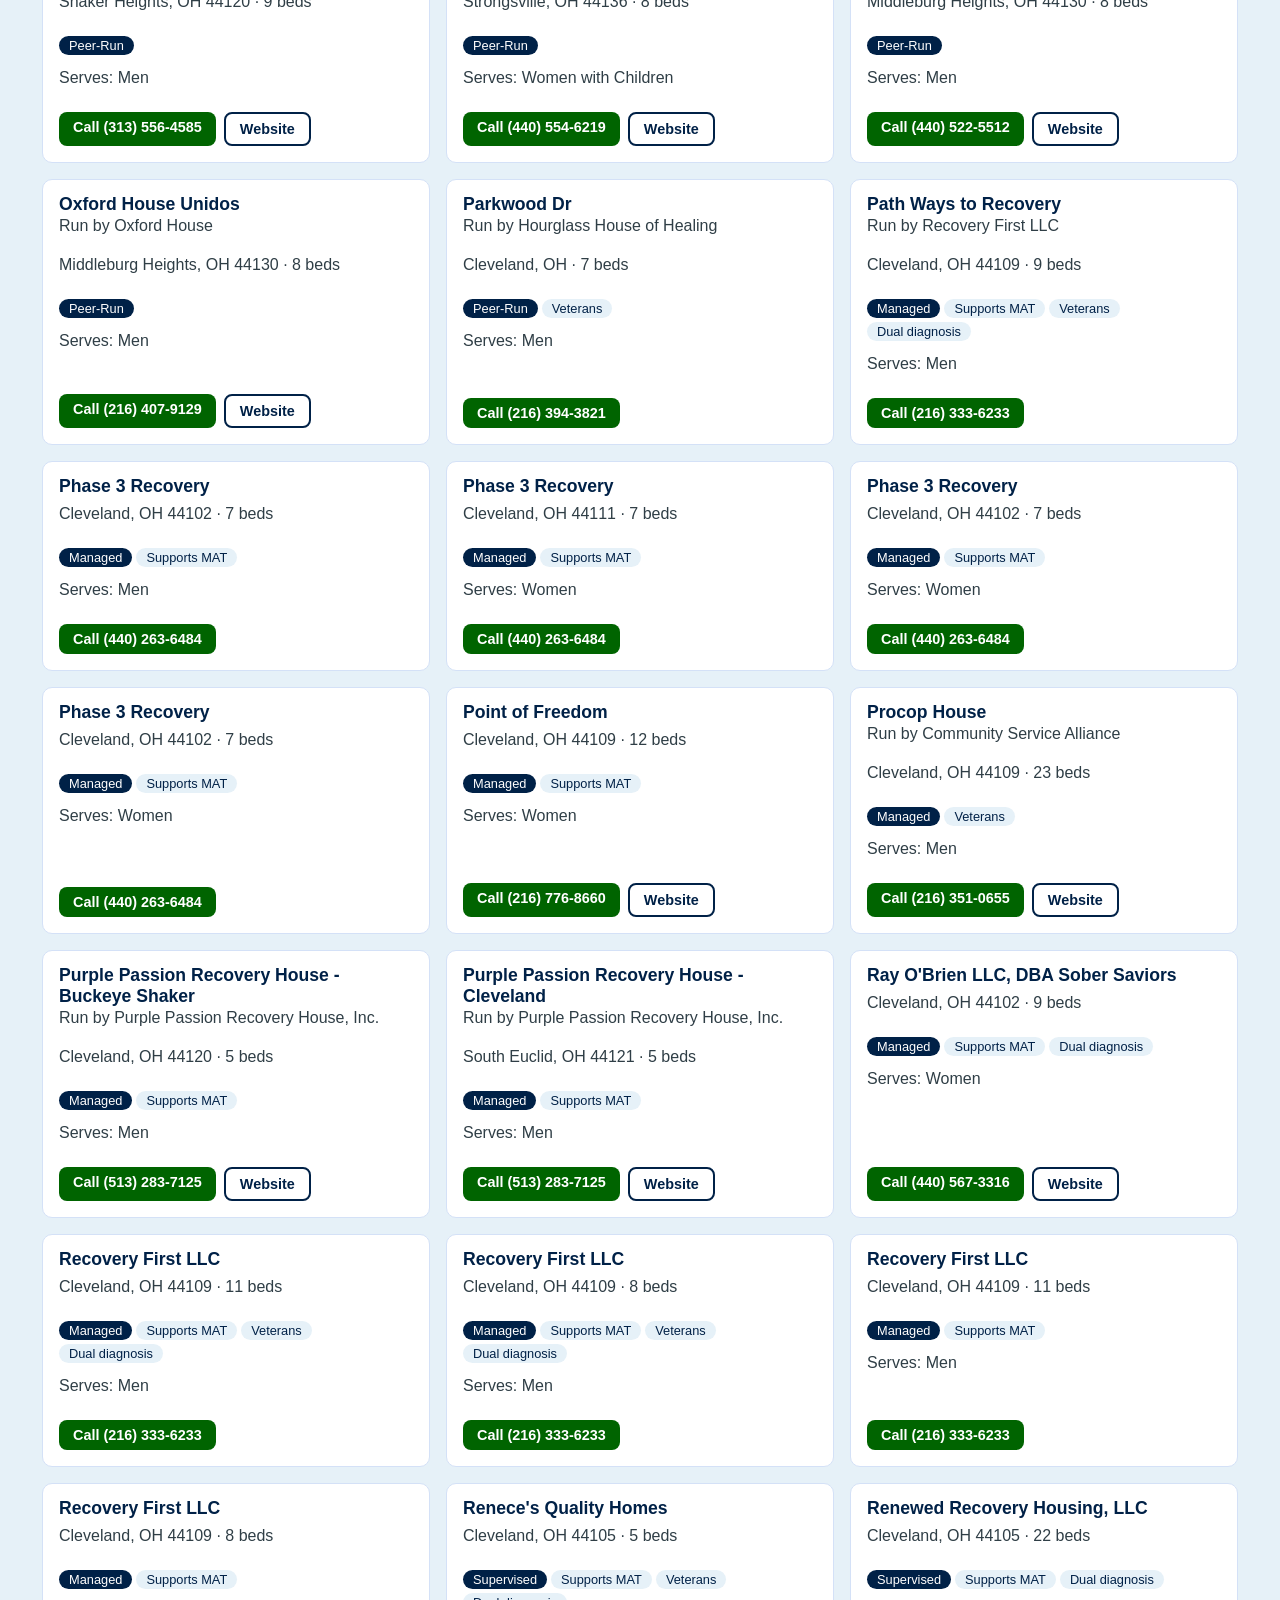
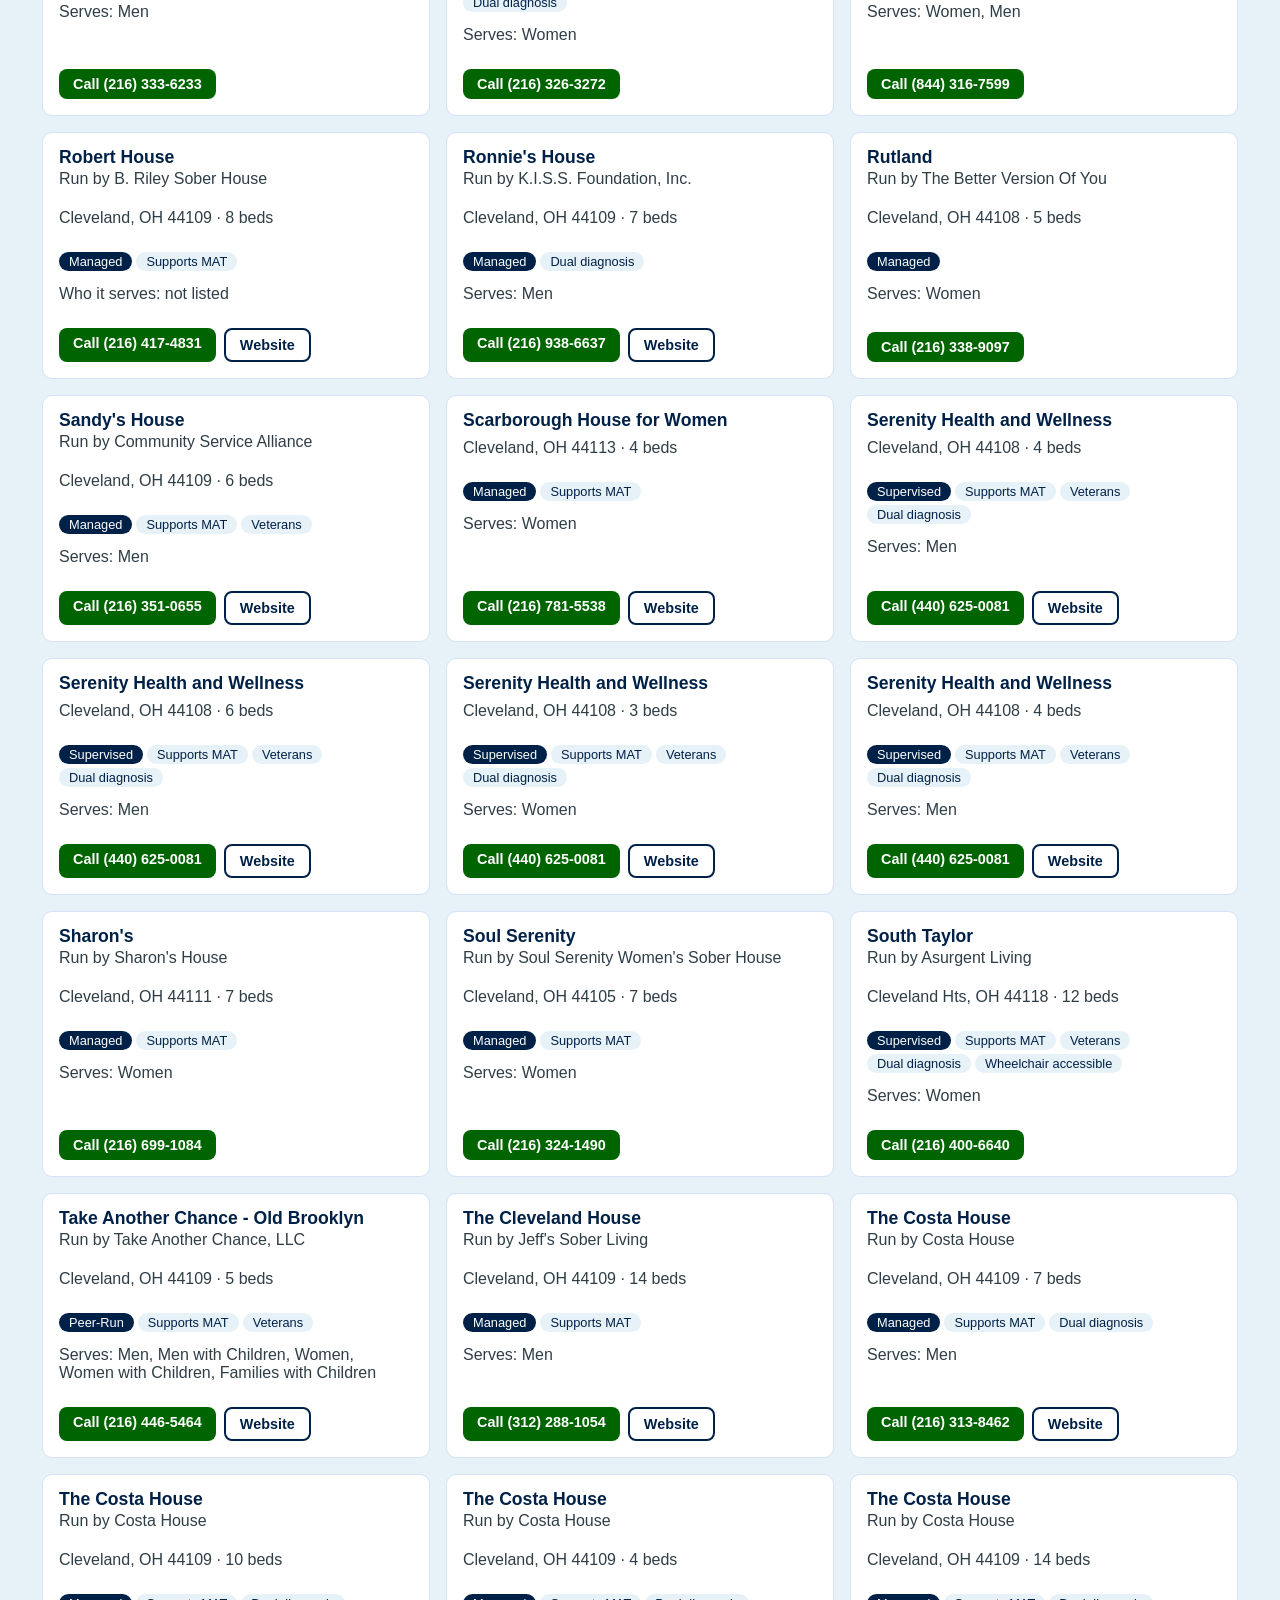
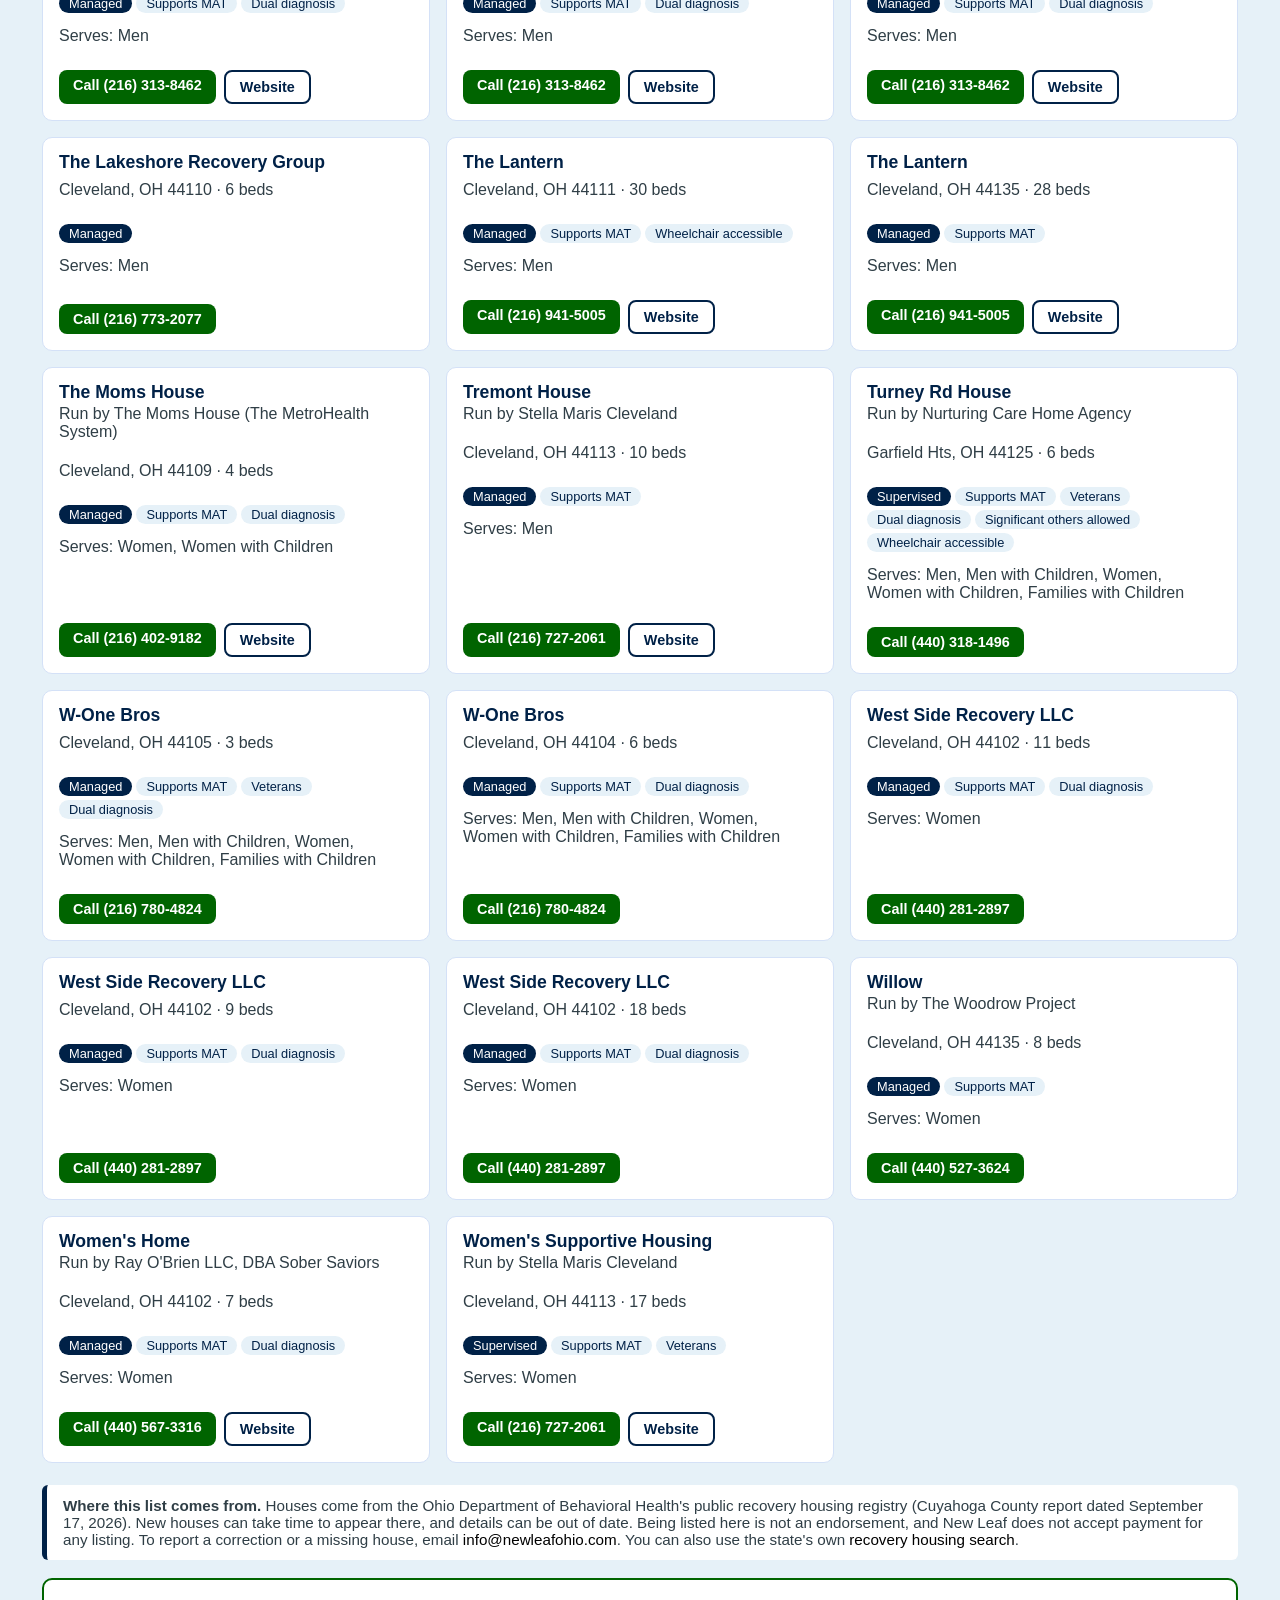
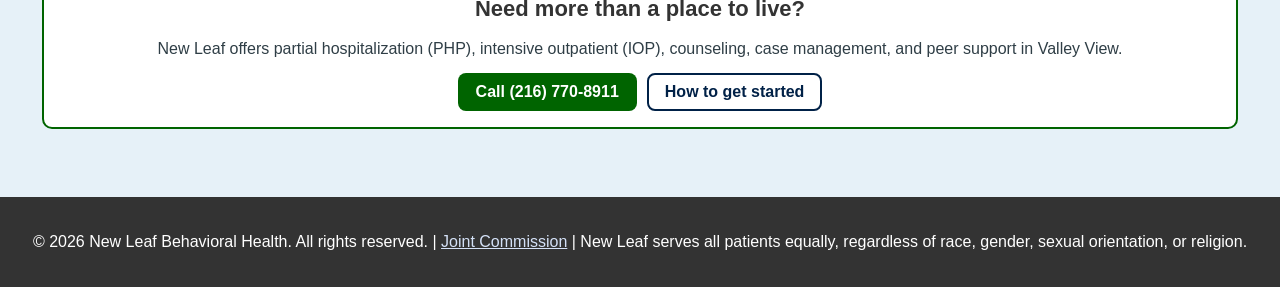
<file: recovery-houses.html>
<!DOCTYPE html>
<html lang="en">
<head>
    <meta charset="UTF-8">
    <meta name="viewport" content="width=device-width, initial-scale=1.0">
    <title>Recovery Houses in Cuyahoga County, Ohio | New Leaf Behavioral Health</title>
    <meta name="description" content="Search recovery houses and sober living in Cleveland and Cuyahoga County, Ohio from the state's public registry. Filter by who they serve, MAT support, and more.">
    <link rel="icon" href="favicon.png" type="image/png">
    <link rel="stylesheet" href="style.css">
    <link rel="stylesheet" href="directory.css">
</head>
<body>
<div id="header"></div>

<div class="full_width_section" id="RecoveryHouses">
    <h1>Recovery Houses in Cuyahoga County</h1>
    <p class="page-lead">A safe, substance-free place to live can make early recovery much easier. Search recovery houses across Cleveland and Cuyahoga County, then call the ones that fit to ask about openings.</p>

    <div class="dir-note">
        <strong>Call to confirm availability.</strong> Openings change daily, and this list does not show which houses have an empty bed right now. Every house sets its own rules, costs, and intake process, so ask about those when you call.
    </div>

    <div class="dir-filters">
        <div class="dir-filter-row">
            <div>
                <label for="q">Search by name or city</label>
                <input type="search" id="q" placeholder="For example: Parma, Oxford, women" autocomplete="off">
            </div>
            <div>
                <label for="city">City</label>
                <select id="city"><option value="">All cities</option></select>
            </div>
            <div>
                <label for="serves">Who it serves</label>
                <select id="serves">
                    <option value="">Anyone</option>
                    <option value="Men">Men</option>
                    <option value="Women">Women</option>
                    <option value="Women with Children">Women with children</option>
                    <option value="Men with Children">Men with children</option>
                    <option value="Families with Children">Families with children</option>
                </select>
            </div>
            <div>
                <label for="level">Type of house</label>
                <select id="level">
                    <option value="">Any type</option>
                    <option value="Peer-Run">Peer-run</option>
                    <option value="Managed">Managed</option>
                    <option value="Supervised">Supervised</option>
                </select>
            </div>
        </div>
        <div class="dir-checks">
            <label><input type="checkbox" id="mat"> Supports medication (MAT)</label>
            <label><input type="checkbox" id="veterans"> Veterans</label>
            <label><input type="checkbox" id="dual"> Mental health and substance use (dual diagnosis)</label>
            <label><input type="checkbox" id="accessible"> Wheelchair accessible</label>
        </div>
        <p class="dir-hint"><strong>Peer-run:</strong> residents run the house together. <strong>Managed:</strong> a house manager oversees the home. <strong>Supervised:</strong> staff are on site with more structure. Houses that did not list who they serve are hidden when you pick a group above.</p>
    </div>

    <p class="dir-count" id="count" role="status" aria-live="polite">Loading recovery houses...</p>
    <div class="dir-grid" id="list"></div>

    <div class="dir-note" style="margin-top:22px;">
        <strong>Where this list comes from.</strong> Houses come from the Ohio Department of Behavioral Health's public recovery housing registry (Cuyahoga County report dated September 17, 2026). New houses can take time to appear there, and details can be out of date. Being listed here is not an endorsement, and New Leaf does not accept payment for any listing. To report a correction or a missing house, email <a href="mailto:info@newleafohio.com">info@newleafohio.com</a>. You can also use the state's own <a href="https://rhsearch.mha.ohio.gov/" target="_blank" rel="noopener">recovery housing search</a>.
    </div>

    <div class="panel cta-panel">
        <h2>Need more than a place to live?</h2>
        <p>New Leaf offers partial hospitalization (PHP), intensive outpatient (IOP), counseling, case management, and peer support in Valley View.</p>
        <div class="cta-row">
            <a class="btn call" href="tel:216-770-8911">Call (216) 770-8911</a>
            <a class="btn ghost" href="get-started.html">How to get started</a>
        </div>
    </div>
</div>

<div id="footer"></div>
<script src="header_footer.js" defer></script>
<script src="javascript/highlight.js" defer></script>
<script src="javascript/mob_menu.js" defer></script>
<script>
(function () {
    var houses = [];
    var el = function (id) { return document.getElementById(id); };
    var esc = function (s) {
        return String(s).replace(/[&<>"']/g, function (c) {
            return { '&': '&amp;', '<': '&lt;', '>': '&gt;', '"': '&quot;', "'": '&#39;' }[c];
        });
    };

    function tagsFor(h) {
        var t = '<span class="level" title="House type">' + esc(h.level) + '</span>';
        if (h.mat) { t += '<span>Supports MAT</span>'; }
        if (h.veterans) { t += '<span>Veterans</span>'; }
        if (h.dual) { t += '<span>Dual diagnosis</span>'; }
        if (h.significantOthers) { t += '<span>Significant others allowed</span>'; }
        if (h.accessible) { t += '<span>Wheelchair accessible</span>'; }
        return t;
    }

    function cardFor(h) {
        var where = h.city + (h.zip ? ', OH ' + h.zip : ', OH');
        var serves = h.serves.length ? 'Serves: ' + h.serves.join(', ') : 'Who it serves: not listed';
        var html = '<div class="dir-card"><h3>' + esc(h.name) + '</h3>';
        if (h.operator) { html += '<p class="dir-sub">Run by ' + esc(h.operator) + '</p>'; }
        html += '<p class="dir-meta">' + esc(where) + ' &middot; ' + (h.beds ? esc(h.beds) + ' beds' : 'Beds not listed') + '</p>';
        html += '<div class="dir-tags">' + tagsFor(h) + '</div>';
        html += '<p class="dir-meta">' + esc(serves) + '</p>';
        html += '<div class="dir-actions">';
        if (h.tel && h.tel.length === 10) {
            html += '<a class="btn call small" href="tel:' + esc(h.tel) + '">Call ' + esc(h.phone) + '</a>';
        } else if (h.phone) {
            html += '<span class="dir-meta">' + esc(h.phone) + '</span>';
        }
        if (h.website) {
            html += '<a class="btn ghost small" href="' + esc(h.website) + '" target="_blank" rel="noopener">Website</a>';
        }
        return html + '</div></div>';
    }

    function matches(h) {
        var q = el('q').value.trim().toLowerCase();
        if (q) {
            var hay = (h.name + ' ' + h.operator + ' ' + h.city + ' ' + h.zip + ' ' + h.serves.join(' ')).toLowerCase();
            var words = q.split(/\s+/);
            for (var i = 0; i < words.length; i++) {
                if (hay.indexOf(words[i]) === -1) { return false; }
            }
        }
        if (el('city').value && h.city !== el('city').value) { return false; }
        if (el('serves').value && h.serves.indexOf(el('serves').value) === -1) { return false; }
        if (el('level').value && h.level !== el('level').value) { return false; }
        if (el('mat').checked && !h.mat) { return false; }
        if (el('veterans').checked && !h.veterans) { return false; }
        if (el('dual').checked && !h.dual) { return false; }
        if (el('accessible').checked && !h.accessible) { return false; }
        return true;
    }

    function render() {
        var shown = houses.filter(matches);
        el('list').innerHTML = shown.map(cardFor).join('');
        el('count').textContent = shown.length === houses.length
            ? houses.length + ' recovery houses'
            : shown.length + ' of ' + houses.length + ' recovery houses match';
        if (shown.length === 0) {
            el('list').innerHTML = '<div class="panel">No houses match those filters. Try removing one, or call New Leaf at <a href="tel:216-770-8911">(216) 770-8911</a> and we will help you look.</div>';
        }
    }

    fetch('data/recovery-houses.json')
        .then(function (r) { if (!r.ok) { throw new Error('bad response'); } return r.json(); })
        .then(function (data) {
            houses = data;
            var cities = {};
            houses.forEach(function (h) { if (h.city) { cities[h.city] = true; } });
            Object.keys(cities).sort().forEach(function (c) {
                var o = document.createElement('option');
                o.value = c; o.textContent = c;
                el('city').appendChild(o);
            });
            ['q', 'city', 'serves', 'level', 'mat', 'veterans', 'dual', 'accessible'].forEach(function (id) {
                el(id).addEventListener(id === 'q' ? 'input' : 'change', render);
            });
            render();
        })
        .catch(function () {
            el('count').textContent = 'The list could not be loaded right now. Please call (216) 770-8911 and we will help you find a recovery house.';
        });
})();
</script>
</body>
</html>
</file>
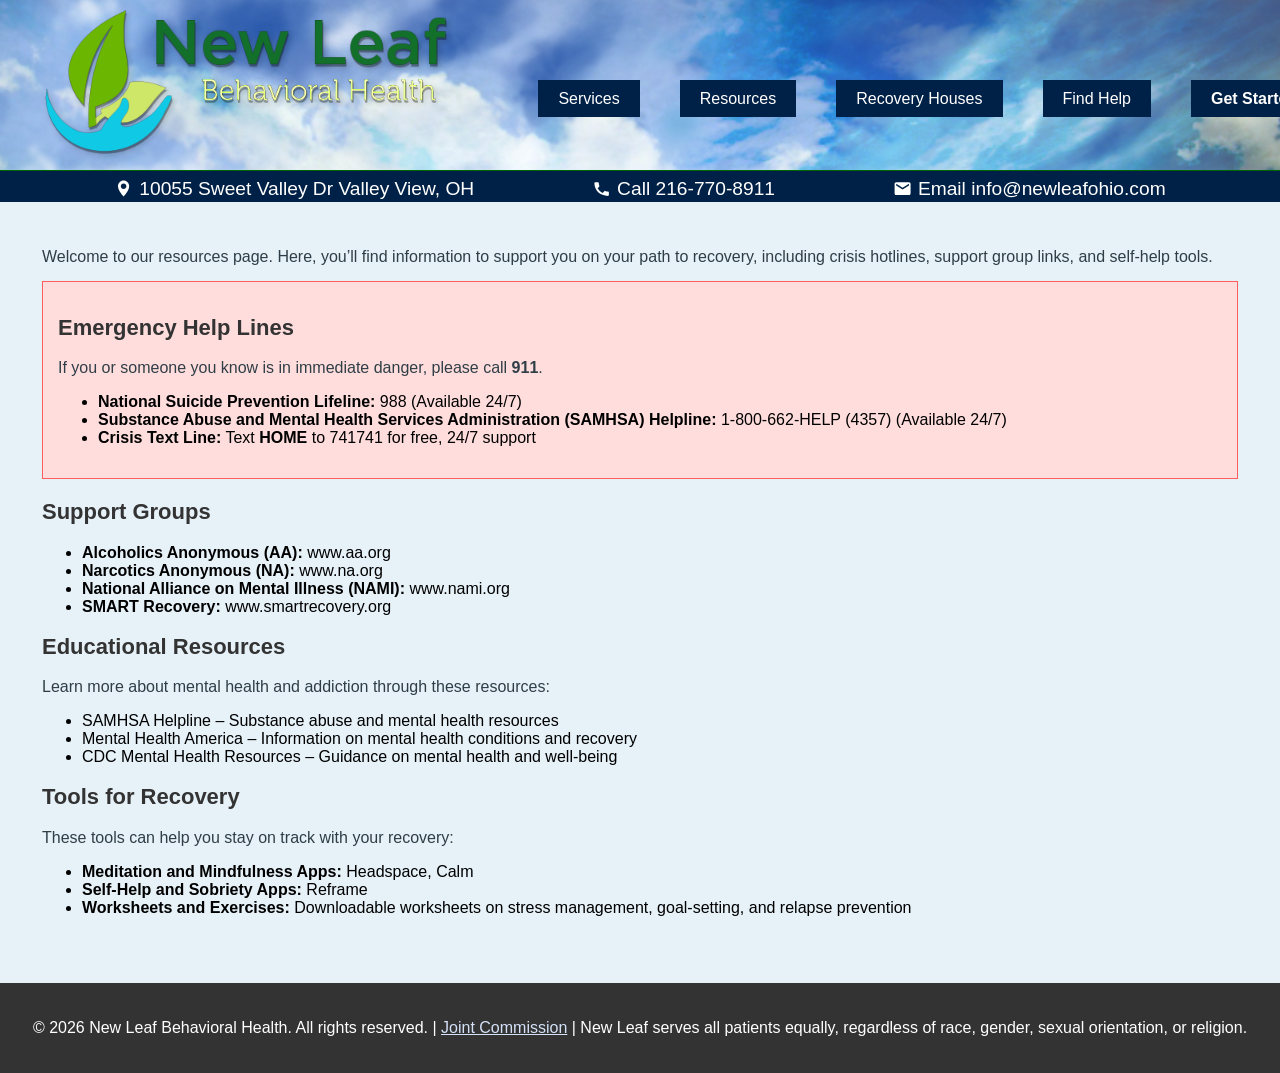
<file: Resources.html>
<!DOCTYPE html>
<html lang="en">
<head>

	<meta charset="UTF-8">
    <meta name="viewport" content="width=device-width, initial-scale=1.0">
    <title>Resources | New Leaf Behavioral Health</title>
	       <link rel="icon" href="favicon.png" type="image/png">
<link rel="stylesheet" href="style.css">
   
</head>
<body>
<div id="header"></div> <!-- Navbar/header_footer_javascript/html will load here -->





<div class="full_width_section" id="Resources">

    <p>Welcome to our resources page. Here, you’ll find information to support you on your path to recovery, including crisis hotlines, support group links, and self-help tools.</p>

    <section class="emergency" style="margin-bottom: 20px; border: 1px solid #ff5c5c; background-color: #ffdddd; padding: 15px;  ">
        <h2>Emergency Help Lines</h2>
        <p>If you or someone you know is in immediate danger, please call <strong>911</strong>.</p>
        <ul>
            <li><strong>National Suicide Prevention Lifeline:</strong> <a href="tel:988">988</a> (Available 24/7)</li>
            <li><strong>Substance Abuse and Mental Health Services Administration (SAMHSA) Helpline:</strong> <a href="tel:1-800-662-4357">1-800-662-HELP (4357)</a> (Available 24/7)</li>
            <li><strong>Crisis Text Line:</strong> Text <strong>HOME</strong> to <a href="sms:741741">741741</a> for free, 24/7 support</li>
        </ul>
    </section>

    <section>
        <h2>Support Groups</h2>
        <ul>
            <li><strong>Alcoholics Anonymous (AA):</strong> <a href="https://www.aa.org" target="_blank">www.aa.org</a></li>
            <li><strong>Narcotics Anonymous (NA):</strong> <a href="https://www.na.org" target="_blank">www.na.org</a></li>
            <li><strong>National Alliance on Mental Illness (NAMI):</strong> <a href="https://www.nami.org" target="_blank">www.nami.org</a></li>
            <li><strong>SMART Recovery:</strong> <a href="https://www.smartrecovery.org" target="_blank">www.smartrecovery.org</a></li>
        </ul>
    </section>

    <section>
        <h2>Educational Resources</h2>
        <p>Learn more about mental health and addiction through these resources:</p>
        <ul>
            <li><a href="https://www.samhsa.gov/find-help/national-helpline" target="_blank">SAMHSA Helpline</a> – Substance abuse and mental health resources</li>
            <li><a href="https://www.mhanational.org" target="_blank">Mental Health America</a> – Information on mental health conditions and recovery</li>
            <li><a href="https://www.cdc.gov/mentalhealth" target="_blank">CDC Mental Health Resources</a> – Guidance on mental health and well-being</li>
        </ul>
    </section>

    <section>
        <h2>Tools for Recovery</h2>
        <p>These tools can help you stay on track with your recovery:</p>
        <ul>
            <li><strong>Meditation and Mindfulness Apps:</strong> <a href="https://www.headspace.com" target="_blank">Headspace</a>, <a href="https://www.calm.com" target="_blank">Calm</a></li>
            <li><strong>Self-Help and Sobriety Apps:</strong> <a href="https://reframeapp.com" target="_blank">Reframe</a></li>
            <li><strong>Worksheets and Exercises:</strong> Downloadable worksheets on stress management, goal-setting, and relapse prevention</li>
        </ul>
    </section>
<!--
    <section>
        <h2>New Leaf Behavioral Health App</h2>
        <p>Our app provides additional support, offering custom meeting listings, in-app support, and resources for your journey.</p>
        <p><a href="#">Download from the App Store</a> | <a href="#">Download from Google Play</a></p>
    </section>
</div>
-->

</div>


</div>
<div id="footer"></div> <!-- Navbar will load here -->
<script src="header_footer.js" defer></script>

<script src="javascript/highlight.js" defer></script>
<script src="javascript/carosoul.js" defer></script>
<script src="javascript/mob_menu.js" defer></script>
</body>
</html>
</file>
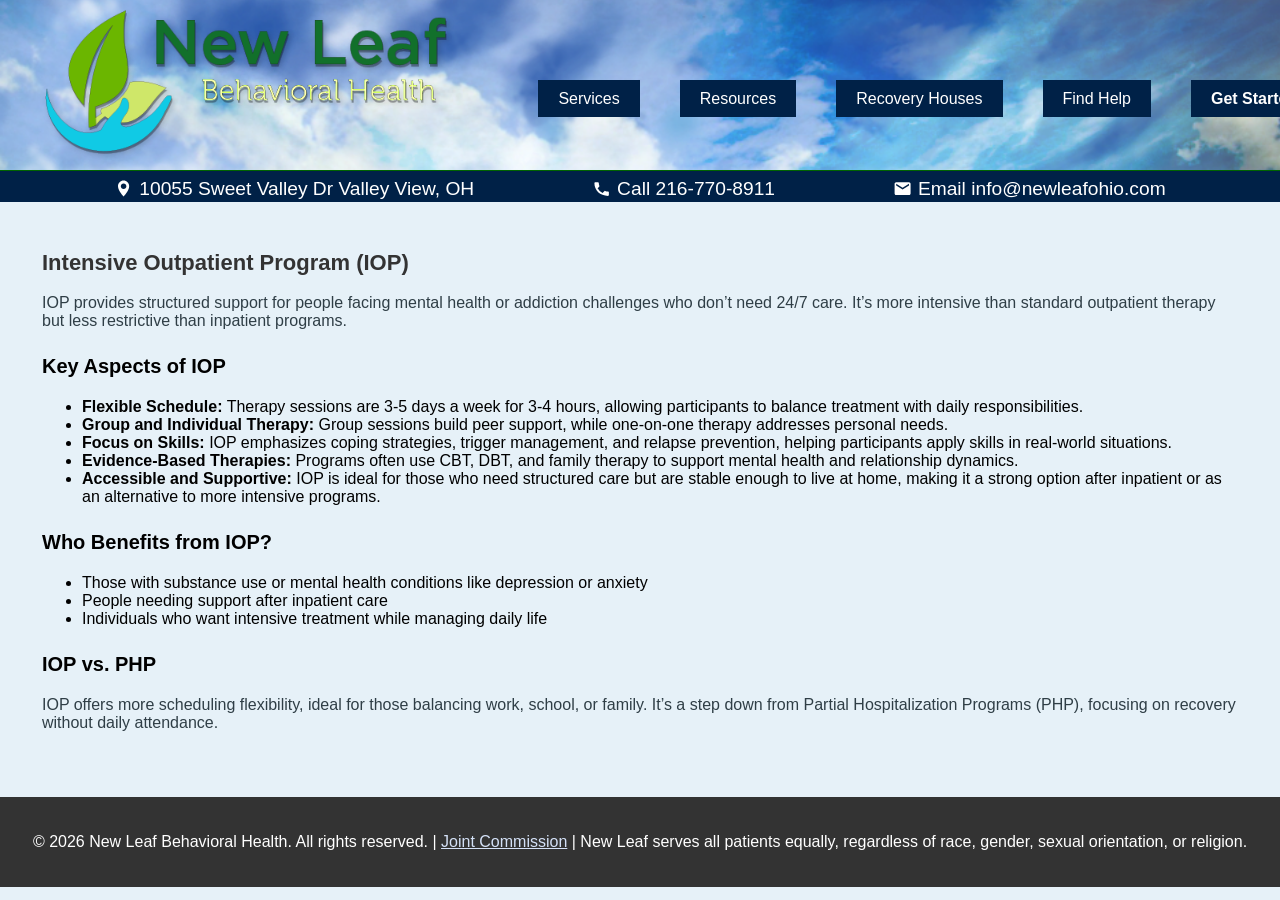
<file: whatis/iop.html>
<!DOCTYPE html>
<html lang="en">
<head>

	<meta charset="UTF-8">
    <meta name="viewport" content="width=device-width, initial-scale=1.0">
    <title>What is IOP? | New Leaf Behavioral Health</title>
	       <link rel="icon" href="../favicon.png" type="image/png">
<link rel="stylesheet" href="../style.css">
   
</head>
<body>
<div id="header"></div> <!-- Navbar will load here -->





<div class="full_width_section">


 <div class="iop-description">
        <h2>Intensive Outpatient Program (IOP)</h2>
        <p>IOP provides structured support for people facing mental health or addiction challenges who don’t need 24/7 care. It’s more intensive than standard outpatient therapy but less restrictive than inpatient programs.</p>

        <div class="key-aspects">
            <h3>Key Aspects of IOP</h3>
            <ul>
                <li><strong>Flexible Schedule:</strong> Therapy sessions are 3-5 days a week for 3-4 hours, allowing participants to balance treatment with daily responsibilities.</li>
                <li><strong>Group and Individual Therapy:</strong> Group sessions build peer support, while one-on-one therapy addresses personal needs.</li>
                <li><strong>Focus on Skills:</strong> IOP emphasizes coping strategies, trigger management, and relapse prevention, helping participants apply skills in real-world situations.</li>
                <li><strong>Evidence-Based Therapies:</strong> Programs often use CBT, DBT, and family therapy to support mental health and relationship dynamics.</li>
                <li><strong>Accessible and Supportive:</strong> IOP is ideal for those who need structured care but are stable enough to live at home, making it a strong option after inpatient or as an alternative to more intensive programs.</li>
            </ul>
        </div>

        <h3>Who Benefits from IOP?</h3>
        <ul>
            <li>Those with substance use or mental health conditions like depression or anxiety</li>
            <li>People needing support after inpatient care</li>
            <li>Individuals who want intensive treatment while managing daily life</li>
        </ul>

        <div class="iop-vs-php">
            <h3>IOP vs. PHP</h3>
            <p>IOP offers more scheduling flexibility, ideal for those balancing work, school, or family. It’s a step down from Partial Hospitalization Programs (PHP), focusing on recovery without daily attendance.</p>
        </div>
    </div>


</div>
<div id="footer"></div> <!-- Navbar will load here -->

<script src="../header_footer.js" defer></script>

<script src="../javascript/highlight.js" defer></script>
<script src="../javascript/carosoul.js" defer></script>
<script src="../javascript/mob_menu.js" defer></script>
</body>
</html>
</file>
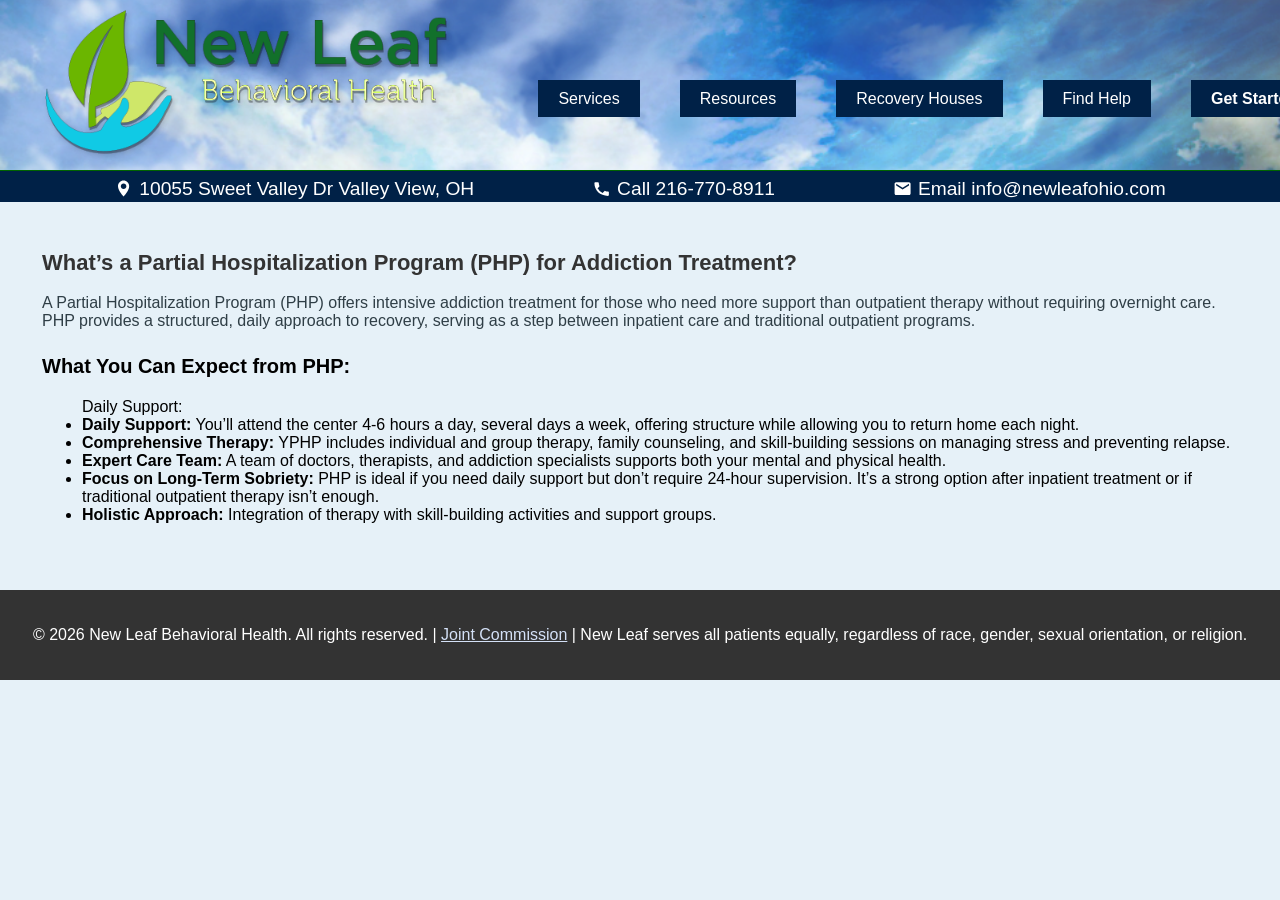
<file: whatis/php.html>
<!DOCTYPE html>
<html lang="en">
<head>

	<meta charset="UTF-8">
    <meta name="viewport" content="width=device-width, initial-scale=1.0">
    <title>What is PHP? | New Leaf Behavioral Health</title>
	       <link rel="icon" href="../favicon.png" type="image/png">
<link rel="stylesheet" href="../style.css">
   
</head>
<body>
<div id="header"></div> <!-- Navbar will load here -->






<div class="full_width_section" id="services">


<div class="php-description">
  <h2>What’s a Partial Hospitalization Program (PHP) for Addiction Treatment?</h2>

  <p>  A Partial Hospitalization Program (PHP) offers intensive addiction treatment for those who need more support than outpatient therapy without requiring overnight care.
PHP provides a structured, daily approach to recovery, serving as a step between inpatient care and traditional outpatient programs.</p>
  
  <div class="key-features">
    <h3>What You Can Expect from PHP:</h3>
    <ul>
Daily Support: 
      <li>
        <strong>Daily Support:</strong> You’ll attend the center 4-6 hours a day, several days a week, offering structure while allowing you to return home each night.
      </li>
      <li> 
        <strong>Comprehensive Therapy:</strong> YPHP includes individual and group therapy, family counseling, and skill-building sessions on managing stress and preventing relapse.
      </li>
      <li> 

        <strong>Expert Care Team:</strong> A team of doctors, therapists, and addiction specialists supports both your mental and physical health.
      </li>
      <li>
        <strong>Focus on Long-Term Sobriety:</strong> PHP is ideal if you need daily support but don’t require 24-hour supervision. It’s a strong option after inpatient treatment or if traditional outpatient therapy isn’t enough.

      </li>
	  
	  <li>
	    <strong>Holistic Approach:</strong> Integration of therapy with skill-building activities and support groups.
	  </li>

    </ul>
  </div>
  
</div>

</div>

<div id="footer"></div> <!-- Navbar will load here -->



<script src="../header_footer.js" defer></script>

<script src="../javascript/highlight.js" defer></script>

<script src="../javascript/mob_menu.js" defer></script>
</body>
</html>
</file>
<file: style.css>
body {
  font-family: Arial, sans-serif;
  margin: 0;
  padding: 0;
  background-color: #e6f1f8; /* Fixed blue background color */
}

header {
  background-image: url(images/headerBG2.png);
  background-repeat: no-repeat;
  background-position: center center;
  background-size: cover;
  background-color: #e6f1f8; /* fallback color */
  
  height: auto;

}

.branding {
  float: left;
  padding-left: 2%;
}

.responsive-logo {
  max-width: 80%;
  height: auto;
}

@media (max-width: 60.4375em) {
	
	
  .responsive-logo {
    max-width: 70%;
    float: left;
  }
  .branding {
    float: none;
    padding-left: 2%;
  }
  .phone {
    text-align: center;
  }


}


.nav {
  margin-top: 0;
  padding-top: 4.375em;
  height: 100%;
  color: white;
  text-align: center;
  display: none;
  flex-direction: row;
  justify-content: center;
  align-items: center;
  z-index: 1000;
}

.nav a {
  text-decoration: none;
  color: white;
  background-color: #002147;
}

.nav a:hover {
  background-color: #f0f0f0;
  color: #333;
}

.phone {
  margin: 0.0625em 0 0 0;
  color: #2f3e46;
  text-align: center;
  padding-top: 0.3125em;
  padding-left: 0;
  background-color: #002147;
  width: 100%;
  display: flex;
  flex-wrap: wrap;
  text-decoration: none;
  color: #d4e1f7;
  justify-content: space-evenly;
  border-top: 0.0625em solid #006400;
}

.small_phone {
  display: none;
}

.phone a {
  text-decoration: none;
  color: white;
  padding: 0.1875em;
}

.phone a:hover {
  color: #5763f7;
}

.top {
  text-align: center;
  flex: 100%;
  height: auto;
  background-color: rgba(0, 0, 50, 1);
}

.top h1 {
  font-size: 1.25em;
  color: #d4e1f7;
  text-align: center;
}

.top h2 {
  font-size: 1.125em;
  color: #d4e1f7;
}

.intro-text {
  text-align: center;
  padding: 0.3125em;
  background-color: #f4fdf6;
  color: #2a402c;
  font-family: 'Segoe UI', sans-serif;
}

.intro-text h1 {
  font-size: 1.25em;
  margin-bottom: 0.5em;
  color: #143C5A;
}

.intro-text p {
  font-size: 1.2em;
  max-width: 43.75em;
  margin: 0 auto;
}

@media (min-width: 48em) {
  .nav {
    display: flex;
    align-items: center;
    z-index: 1000;
  }
  .nav a {
    text-decoration: none;
    color: white;
    padding: clamp(0.4em, 1.4vw, 0.625em) clamp(0.5em, 1.8vw, 1.25em);
    font-size: clamp(0.8rem, 0.7rem + 0.6vw, 1rem);
    white-space: nowrap;
  }
  .nav {
    flex-wrap: nowrap;
  }
  .menu-toggle {
    display: none;
  }
  .menu.active {
    display: none;
  }
  .extra_pic {
    margin-left: 3.125em;
    position: relative;
    width: 100%;
    max-width: 36.25em;
    min-width: 23.75em;
    float: right;
  }
  .extra_pic img {
    width: 100%;
    max-width: 43.75em;
    min-width: 23.75em;
 
 }

/* ---------- Carousel Section ---------- */

.carousel_container {
    display: flex;
    justify-content: space-between;
    margin: 20px 100px;
    padding: 1px;
    text-align: left;
    font-size: 1em;
}
.carousel {
    margin-left: 0px;
    position: relative;
    width: 100%;
    max-width: 580px;
    min-width: 380px;
    overflow: hidden;
    float: left;
}
}


			
				
/* Mobile styles ---VVVVVVVVVVVVVVVVVVVVV---javascript enabled-------------*/
/* Hamburger Button */
.menu-toggle {
	 padding: 2px 10px; /* More padding = fatter button */
  position: absolute;
  top: 10px;
  right: 15px;
  background-color: rgba(255, 255, 255, 0.2); /* White with 60% opacity */
  border: 1px solid #2f3e46;
  box-shadow: inset 0 0 0 1px white; /* Inner white border */
  font-size: 28px;
  cursor: pointer;
  z-index: 1001;
  color: #2f3e46;
}

.menu-toggle:hover {
  color: #000;
}


/* Hidden by default */

.menu {
  display: none;
  position: absolute;
  top: 50px; /* just below the hamburger */
  right: 15px; /* small margin from the right edge */
  width: 240px; /* typical width */
  background-color: #fff;
  border: 1px solid #ccc;
  border-radius: 8px;
  box-shadow: 0 4px 12px rgba(0, 0, 0, 0.15);
  z-index: 1000;
  padding: 10px 0;
}



/* When menu is active */
.menu.active {
  display: flex;
  flex-direction: column;
  align-items: center;
}

/* Menu list items */
.menu li {
  border-top: 1px solid #e6f1f8;
  list-style: none;
  width: 100%;
  padding: 0;
  margin: 0;
}

.menu a {
  display: block;
  padding: 12px 20px;
  text-align: left;
  color: #333;
  text-decoration: none;
  font-weight: 500;
  transition: background-color 0.3s, color 0.3s;
}

.menu a:hover {
  background-color: #e6f1f8;
  color: #003366;
}

/* Mobile styles ---^^^^^^^^^^^^^^^^^^^^^^^^^^^^^^^^^^^^^^^^^^^^^^^^---javascript enabled-------------*/

        
		




/* Rewritten CSS with em units where appropriate */

.full_width_section {
  background-color: #e6f1f8;
  margin: 1.25em 0.75em;
  padding: 0.625em 1.875em 1.875em 1.875em;
  text-align: left;
  height: auto;
}

.full_width_section h1 {
  font-size: 2.5em;
  color: #333;
}

.full_width_section h2 {
  font-size: 1.375em;
  color: #333;
}

.full_width_section p {
  font-size: 1em;
  color: #2f3e46;
  margin-bottom: 0.9375em;
}

.full_width_section h3 {
  font-size: 1.25em;
  color: black;
  margin-top: 1.25em;
}

.full_width_section a {
  color: black;
  text-decoration: none;
}

.full_width_section a:hover {
  color: #033f5c;
  text-decoration: underline;
}

.full_width_section img {
  width: 100%;
  height: auto;
  display: block;
  margin: 1.25em;
}

footer {
  background-color: #333;
  color: #fff;
  padding: 1.25em;
  text-align: center;
}

.highlighted {
  background-color: white;
}


  
		  /* Add new CSS for mobile view */
        @media (max-width: 1180px)
		
		{
            .nav {
                display: none; /* Hide regular menu on smaller screens */
				 flex-direction: column; /* Align links vertically */
            }
            .menu-toggle {
                display: block; /* Show hamburger menu on smaller screens */
            }
            .sub-menu {
                display: none; /* Hide mobile menu items by default */
            }
            .menu.active .sub-menu {
                display: block; /* Show mobile menu items when menu is active */
            }
            .menu-toggle {
                /* Your styles for the hamburger menu button */
            }
            .sub-menu li {
                /* Your styles for mobile menu items */
            }
			  .
					  .phone
					  {
					 flex-wrap: wrap;
					 flex-direction: column; /* Align links vertically */
					  }
			header	
					{ 
					flex-direction: column; /* Align links vertically */
					}
			
			 .extra_pic
					   {
						display: none;
					   }
        }

		
	@media (min-width: 461px) and (max-width: 767px) {
  

  .carousel_container {
    flex-direction: column;
    align-items: center;
    margin: 0 auto;
    padding: 10px;
  }

  .carousel {
    width: 90%;
    max-width: 500px;
    margin: 0 auto;
	  position: relative;
  }

  .extra_pic {
    display: none;
  }
}
	
	@media (max-width: 460px) {
    header {
  display: flex;
  justify-content: space-between;
  align-items: center;
  
  position: relative;
  z-index: 1000;
}

	
	.small_phone {
        margin: 1px 0 0 0;
        
        padding-top: 5px;
        padding-left: 0;
        background-color: #002147;
        width: 100%;
        display: flex;
        flex-wrap: wrap;
        text-decoration: none;
        color: white;
        justify-content: space-evenly;
        border-top: 1px solid #006400;
        font-size: 0.875em; /* ~14px */
    }

    .small_phone a {
        text-decoration: none;
        color: white;
        padding: 3px;
        font-size: 0.875em;
    }

    .small_phone a:hover {
        color: #5763f7;
    }

    .phone {
        display: none;
    }
	.carousel_container {
    display: flex;
    justify-content: space-between;
    margin: 20px 20px;
    padding: 1px;
    text-align: left;
    font-size: 1em;
}
.carousel {
    margin-left: 0px;
    position: relative;
    width: 100%;
    max-width: 460px;
    min-width: 300px;
    overflow: hidden;
    float: left;
}
}

}

/* ---------- Carousel Section ---------- */


.carousel_container h3 {
    margin-bottom: 10px;
    color: #d4e1f7;
    font-size: 1.125em; /* ~18px */
}

.carousel_container a {
    margin-bottom: 10px;
    color: #d4e1f7;
    font-size: 1em;
}



.carousel-inner {
    position: relative;
    display: flex;
    transition: opacity 0.5s ease-in-out;
}

.carousel-item {
    display: none;
    box-sizing: border-box;
    font-size: 1em;
}

.carousel-item.active {
    display: block;
}

.carousel-item img {
    width: 100%;
    height: auto;
}

.carousel-caption {
    position: absolute;
    bottom: 10px;
    left: 48%;
    transform: translateX(-50%);
    background-color: rgba(0, 0, 0, 0.5);
    color: white;
    padding: 10px;
    border-radius: 5px;
    text-align: center;
    width: 50%;
    font-size: 0.9375em; /* ~15px */
}

.carousel-indicators {
    position: absolute;
    top: 3px;
    left: 36%;
    display: flex;
    justify-content: flex-start;
}

.indicator {
    background-color: rgba(173, 216, 230, 0.5);
    border: none;
    border-radius: 50%;
    width: 12px;
    height: 12px;
    margin: 0 5px;
    cursor: pointer;
    transition: background-color 0.3s, transform 0.3s;
}

.indicator.active {
    background-color: rgba(173, 216, 230, 0.98);
    transform: scale(1.2);
}

.carousel-control {
    position: absolute;
    top: 50%;
    width: 40px;
    height: 40px;
    padding: 0;
    margin-top: -20px;
    color: white;
    background-color: rgba(0, 0, 0, 0.2);
    border: none;
    cursor: pointer;
    font-size: 1.5em;
    transition: background-color 0.3s ease;
    z-index: 10;
}

.prev {
    top: 80%;
    transform: translateY(-50%);
    left: -7px;
}

.next {
    top: 80%;
    transform: translateY(-50%);
    right: 1%;
}

.carousel-control:hover {
    background-color: rgba(0, 0, 0, 0.8);
}
</file>
<file: directory.css>
/* Styles for the resource pages (recovery houses, find help, get started).
   Uses the site's existing palette: light blue #e6f1f8, navy #002147, green #006400. */

.page-lead { font-size: 1.1em; max-width: 60em; }

.dir-note {
  background: #fff;
  border-left: 5px solid #002147;
  border-radius: 6px;
  padding: 12px 16px;
  margin: 0 0 18px;
  font-size: 0.95em;
  color: #2f3e46;
}
.dir-note.warn { border-left-color: #b45309; background: #fff8ec; }

.dir-filters {
  background: #fff;
  border: 1px solid #d4e1f7;
  border-radius: 10px;
  padding: 14px 16px;
  margin-bottom: 14px;
}
.dir-filter-row {
  display: grid;
  grid-template-columns: repeat(auto-fit, minmax(180px, 1fr));
  gap: 12px;
}
.dir-filters label { display: block; font-size: 0.85em; color: #2f3e46; font-weight: bold; }
.dir-filters input[type="search"],
.dir-filters select {
  width: 100%;
  margin-top: 4px;
  padding: 9px 10px;
  border: 1px solid #b9c9d9;
  border-radius: 6px;
  font-size: 1em;
  box-sizing: border-box;
  background: #fff;
}
.dir-checks { display: flex; flex-wrap: wrap; gap: 8px 20px; margin-top: 12px; }
.dir-checks label { font-weight: normal; font-size: 0.95em; display: flex; align-items: center; gap: 6px; }
.dir-hint { font-size: 0.85em; color: #4a5a63; margin: 8px 0 0; }

.dir-count { font-weight: bold; color: #002147; margin: 10px 0; }

.dir-grid {
  display: grid;
  grid-template-columns: repeat(auto-fill, minmax(290px, 1fr));
  gap: 16px;
}
.dir-card {
  background: #fff;
  border: 1px solid #d4e1f7;
  border-radius: 10px;
  padding: 14px 16px 16px;
  display: flex;
  flex-direction: column;
}
.full_width_section .dir-card h3 { margin: 0 0 2px; font-size: 1.1em; color: #002147; }
.dir-sub { font-size: 0.85em; color: #4a5a63; margin: 0 0 6px; }
.dir-meta { font-size: 0.92em; color: #2f3e46; margin: 6px 0 0; }
.dir-tags { margin: 8px 0 6px; }
.dir-tags span {
  display: inline-block;
  font-size: 0.8em;
  background: #e6f1f8;
  color: #002147;
  border-radius: 12px;
  padding: 2px 10px;
  margin: 2px 4px 2px 0;
}
.dir-tags span.level { background: #002147; color: #fff; }
.dir-actions { margin-top: auto; padding-top: 10px; display: flex; flex-wrap: wrap; gap: 8px; }

.full_width_section a.btn,
.full_width_section a.btn:hover {
  display: inline-block;
  background: #002147;
  color: #fff;
  padding: 10px 18px;
  border-radius: 8px;
  font-weight: bold;
  text-decoration: none;
}
.full_width_section a.btn.call, .full_width_section a.btn.call:hover { background: #006400; }
.full_width_section a.btn.ghost, .full_width_section a.btn.ghost:hover {
  background: #fff;
  color: #002147;
  border: 2px solid #002147;
  padding: 8px 16px;
}
.full_width_section a.btn.small, .full_width_section a.btn.small:hover { padding: 7px 14px; font-size: 0.9em; }

.panel {
  background: #fff;
  border: 1px solid #d4e1f7;
  border-radius: 10px;
  padding: 16px 20px;
  margin: 0 0 18px;
}
.panel h2 { margin-top: 0; }
.cta-panel { background: #fff; border: 2px solid #006400; text-align: center; }
.cta-panel .cta-phone { font-size: 1.8em; font-weight: bold; margin: 6px 0 12px; }
.cta-row { display: flex; flex-wrap: wrap; gap: 10px; justify-content: center; }

.steps { counter-reset: step; list-style: none; padding: 0; margin: 0; }
.steps li {
  counter-increment: step;
  position: relative;
  padding: 0 0 14px 48px;
  min-height: 34px;
}
.steps li::before {
  content: counter(step);
  position: absolute;
  left: 0;
  top: 0;
  width: 34px;
  height: 34px;
  border-radius: 50%;
  background: #002147;
  color: #fff;
  font-weight: bold;
  display: flex;
  align-items: center;
  justify-content: center;
}
.two-col { display: grid; grid-template-columns: repeat(auto-fit, minmax(260px, 1fr)); gap: 18px; }
details.faq { border-top: 1px solid #d4e1f7; padding: 10px 0; }
details.faq summary { cursor: pointer; font-weight: bold; color: #002147; }
details.faq p { margin: 8px 0 0; }
.disclaimer { font-size: 0.85em; color: #4a5a63; }

/* Insurance logos -- transparent PNGs scrolling in a continuous marquee.
   Two identical copies of the logo set sit side by side in one flex track
   (the second copy is aria-hidden, decorative only); animating the track
   exactly -50% loops seamlessly since that's precisely the width of one
   copy. */
.ins-marquee {
  max-width: 100%;
  overflow: hidden;
  margin: 18px auto;
  -webkit-mask-image: linear-gradient(to right, transparent, #000 6%, #000 94%, transparent);
  mask-image: linear-gradient(to right, transparent, #000 6%, #000 94%, transparent);
}
.ins-track {
  display: flex;
  align-items: center;
  width: max-content;
  gap: 56px;
  animation: ins-scroll 32s linear infinite;
}
.ins-track-dup {
  display: contents;
}
.ins-marquee:hover .ins-track,
.ins-marquee:focus-within .ins-track {
  animation-play-state: paused;
}
.ins-track figure {
  margin: 0;
  flex: 0 0 auto;
  display: flex;
  align-items: center;
  justify-content: center;
  height: 72px;
}
.ins-track img {
  max-width: 150px;
  max-height: 64px;
  width: auto;
  height: auto;
}
@keyframes ins-scroll {
  from { transform: translateX(0); }
  to { transform: translateX(-50%); }
}
@media (prefers-reduced-motion: reduce) {
  .ins-track {
    animation: none;
    flex-wrap: wrap;
    width: auto;
    justify-content: center;
  }
  .ins-track-dup {
    display: none;
  }
}
</file>
